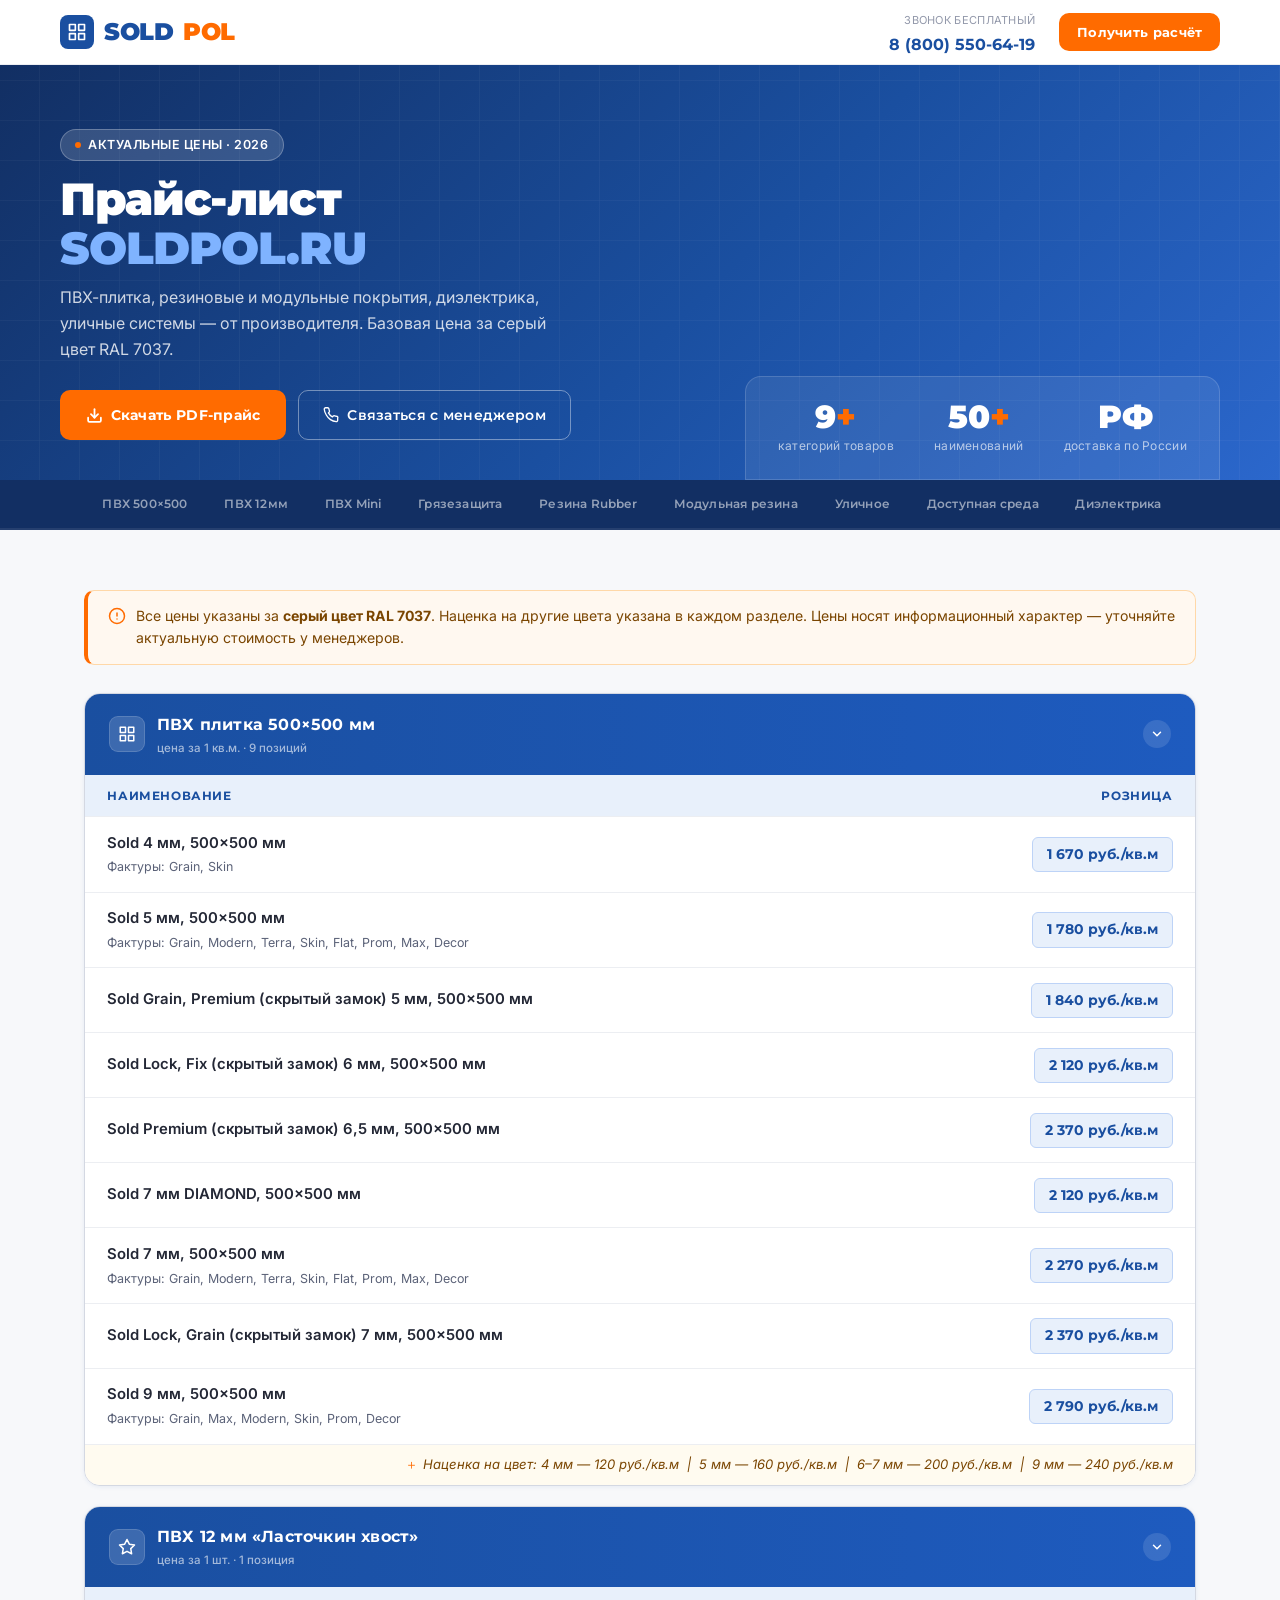
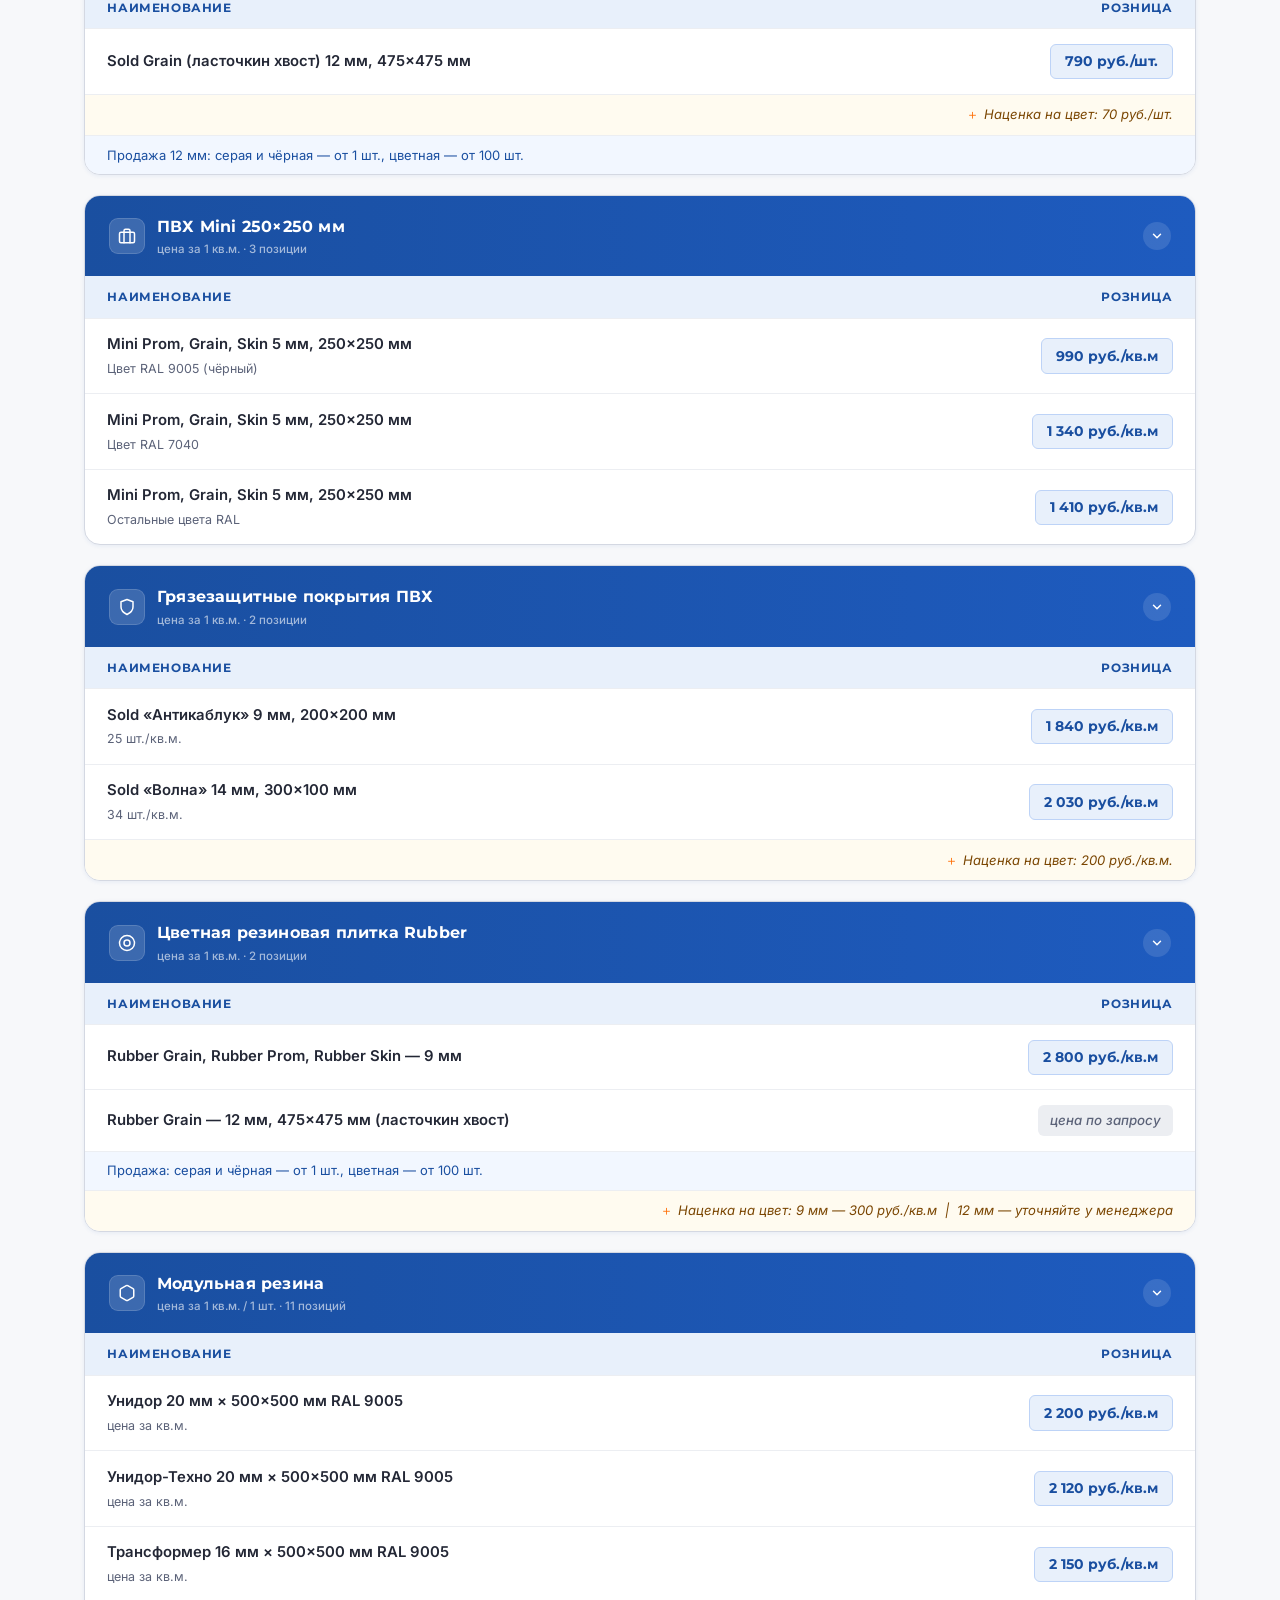
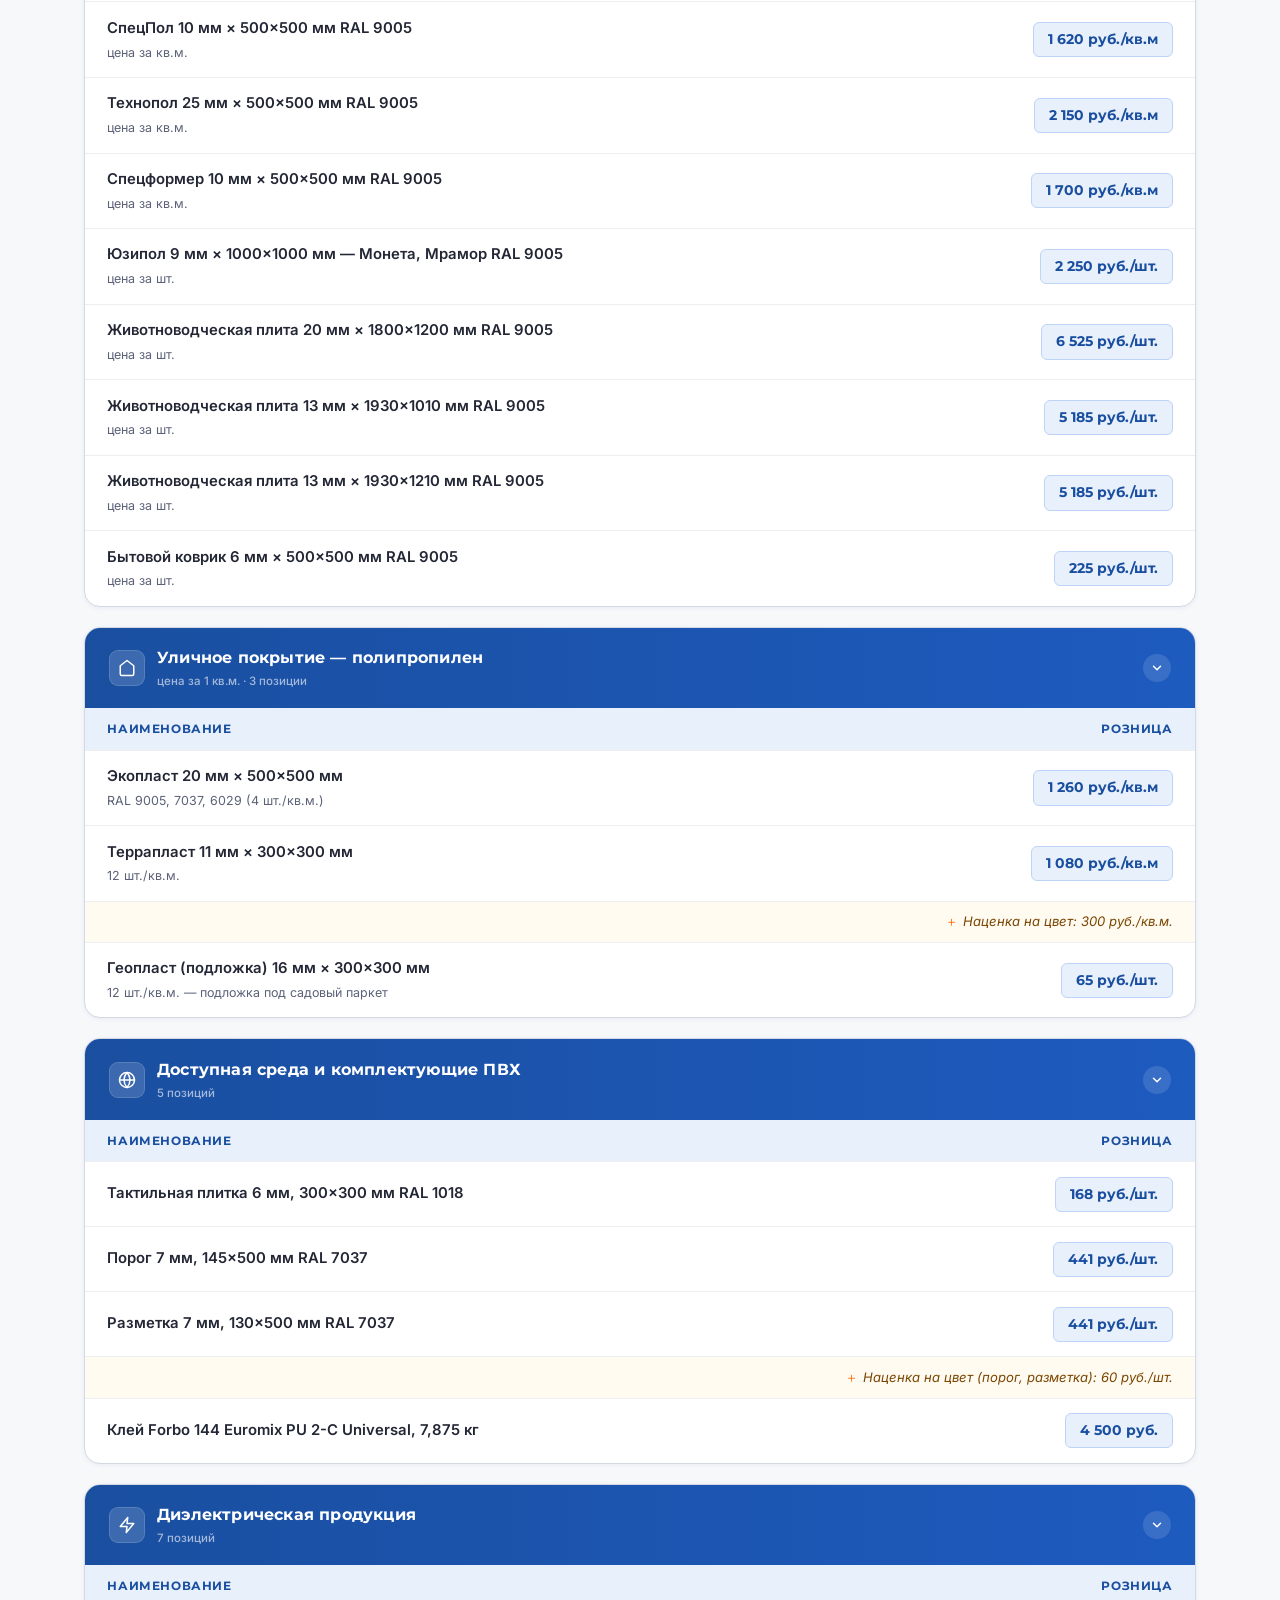
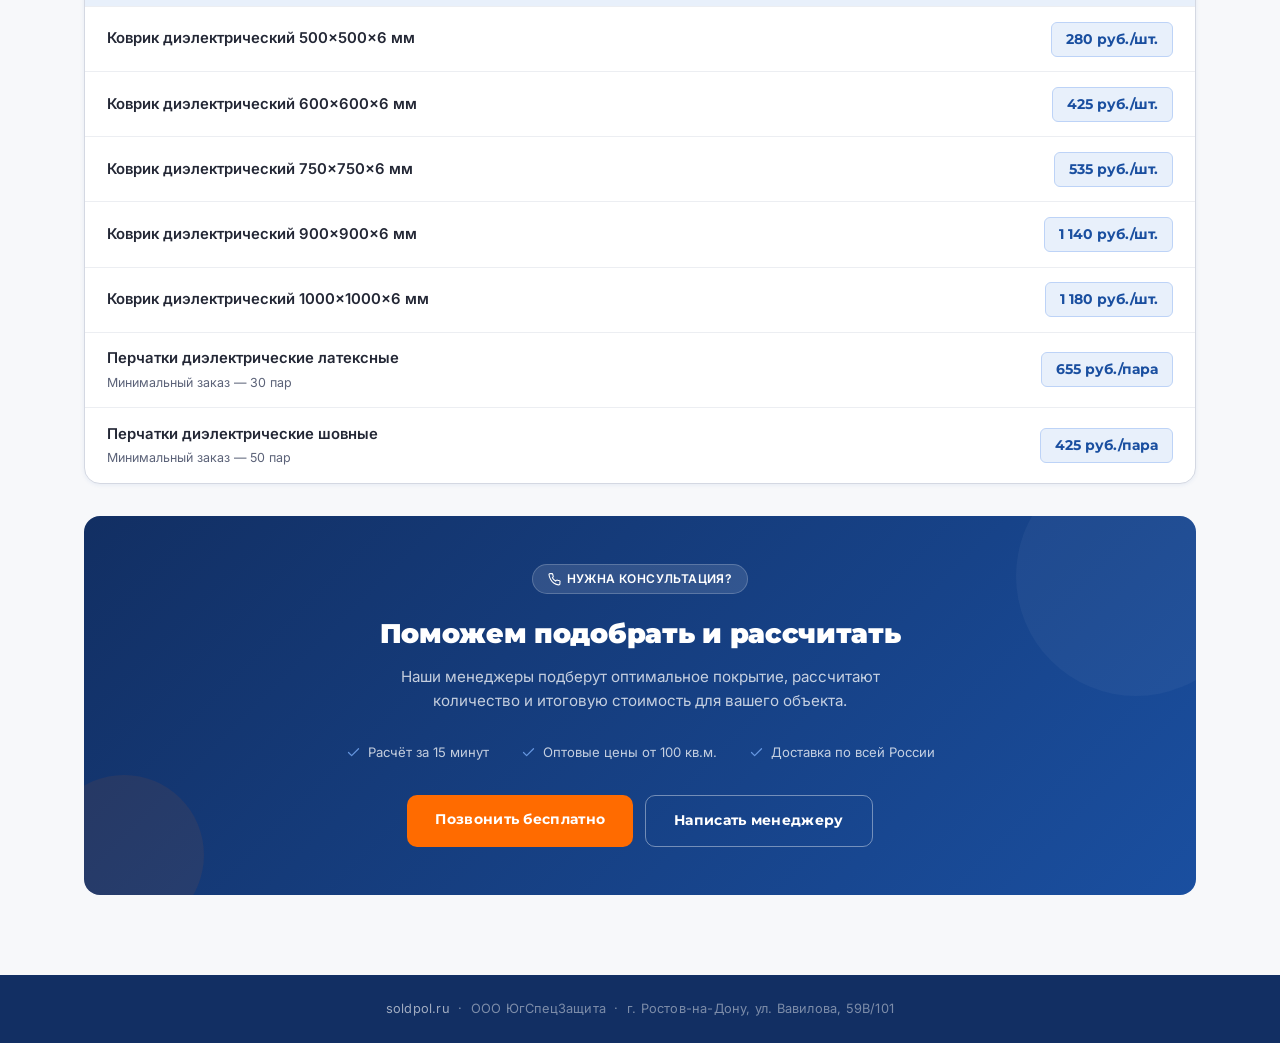
<file: index.html>
<!DOCTYPE html>
<html lang="ru">
<head>
<meta charset="UTF-8">
<meta name="viewport" content="width=device-width, initial-scale=1.0">
<title>Прайс-лист — SOLDPOL.RU</title>
<link href="https://fonts.googleapis.com/css2?family=Montserrat:wght@400;500;600;700;800;900&family=Inter:wght@400;500;600&display=swap" rel="stylesheet">
<link rel="stylesheet" href="price_soldpol.css">
</head>
<body>

<!-- HEADER -->
<header>
  <div class="header-inner">
    <a href="https://soldpol.ru/" class="logo">
      <div class="logo-icon">
        <svg viewBox="0 0 24 24" fill="none" stroke="white" stroke-width="2" stroke-linecap="round" stroke-linejoin="round"><rect x="3" y="3" width="7" height="7"/><rect x="14" y="3" width="7" height="7"/><rect x="3" y="14" width="7" height="7"/><rect x="14" y="14" width="7" height="7"/></svg>
      </div>
      SOLD<span>POL</span>
    </a>
    <div class="header-right">
      <div class="header-contact">
        <span class="header-contact-label">Звонок бесплатный</span>
        <a href="tel:88005506419" class="header-phone">8 (800) 550-64-19</a>
      </div>
      <a href="https://soldpol.ru/kontakty/" class="header-cta">Получить расчёт</a>
    </div>
  </div>
</header>

<!-- HERO -->
<div class="page-hero">
  <div class="hero-pattern"></div>
  <div class="hero-inner">
    <div>
      <div class="hero-eyebrow">Актуальные цены · 2026</div>
      <h1>Прайс-лист<br><em>SOLDPOL.RU</em></h1>
      <p class="hero-sub">ПВХ-плитка, резиновые и модульные покрытия, диэлектрика, уличные системы — от производителя. Базовая цена за серый цвет RAL 7037.</p>
      <div class="hero-actions">
        <a href="https://soldpol.ru/wa-data/public/site/Dokumenty/price_soldpol.ru.pdf" class="btn-download" target="_blank">
          <svg viewBox="0 0 24 24" fill="none" stroke="currentColor" stroke-width="2.5" stroke-linecap="round" stroke-linejoin="round"><path d="M21 15v4a2 2 0 0 1-2 2H5a2 2 0 0 1-2-2v-4"/><polyline points="7 10 12 15 17 10"/><line x1="12" y1="15" x2="12" y2="3"/></svg>
          Скачать PDF-прайс
        </a>
        <a href="https://soldpol.ru/kontakty/" class="btn-ghost" target="_blank">
          <svg viewBox="0 0 24 24" fill="none" stroke="currentColor" stroke-width="2" stroke-linecap="round" stroke-linejoin="round" style="width:16px;height:16px"><path d="M22 16.92v3a2 2 0 0 1-2.18 2 19.79 19.79 0 0 1-8.63-3.07A19.5 19.5 0 0 1 4.95 12a19.79 19.79 0 0 1-3.07-8.67A2 2 0 0 1 3.9 1.18h3a2 2 0 0 1 2 1.72 12.84 12.84 0 0 0 .7 2.81 2 2 0 0 1-.45 2.11L8.09 8.91a16 16 0 0 0 6 6l1.27-1.27a2 2 0 0 1 2.11-.45 12.84 12.84 0 0 0 2.81.7A2 2 0 0 1 22 16.92z"/></svg>
          Связаться с менеджером
        </a>
      </div>
    </div>
    <div class="hero-stats">
      <div class="stat-item">
        <div class="stat-num">9<span>+</span></div>
        <div class="stat-label">категорий товаров</div>
      </div>
      <div class="stat-item">
        <div class="stat-num">50<span>+</span></div>
        <div class="stat-label">наименований</div>
      </div>
      <div class="stat-item">
        <div class="stat-num">РФ</div>
        <div class="stat-label">доставка по России</div>
      </div>
    </div>
  </div>
</div>

<!-- NAV TABS -->
<div class="nav-tabs-wrapper">
  <nav class="nav-tabs" aria-label="Разделы прайса">
    <a class="nav-tab active" href="#pvkh-500">ПВХ 500×500</a>
    <a class="nav-tab" href="#pvkh-12">ПВХ 12мм</a>
    <a class="nav-tab" href="#pvkh-mini">ПВХ Mini</a>
    <a class="nav-tab" href="#gryaze">Грязезащита</a>
    <a class="nav-tab" href="#rubber">Резина Rubber</a>
    <a class="nav-tab" href="#modul">Модульная резина</a>
    <a class="nav-tab" href="#ulichnoe">Уличное</a>
    <a class="nav-tab" href="#dostupnaya">Доступная среда</a>
    <a class="nav-tab" href="#dielek">Диэлектрика</a>
  </nav>
</div>

<main>
<div class="container">

  <div class="note-bar">
    <svg width="18" height="18" viewBox="0 0 24 24" fill="none" stroke="currentColor" stroke-width="2" stroke-linecap="round" stroke-linejoin="round"><circle cx="12" cy="12" r="10"/><line x1="12" y1="8" x2="12" y2="12"/><line x1="12" y1="16" x2="12.01" y2="16"/></svg>
    <span>Все цены указаны за <strong>серый цвет RAL 7037</strong>. Наценка на другие цвета указана в каждом разделе. Цены носят информационный характер — уточняйте актуальную стоимость у менеджеров.</span>
  </div>

  <div class="section" id="pvkh-500" style="margin-top:1.75rem">
    <div class="section-header" onclick="toggleSection(this)">
      <div class="section-header-icon">
        <svg viewBox="0 0 24 24" fill="none" stroke="currentColor" stroke-width="2" stroke-linecap="round" stroke-linejoin="round"><rect x="3" y="3" width="7" height="7"/><rect x="14" y="3" width="7" height="7"/><rect x="3" y="14" width="7" height="7"/><rect x="14" y="14" width="7" height="7"/></svg>
      </div>
      <div class="section-header-title">
        <h2>ПВХ плитка 500×500 мм</h2>
        <div class="section-count">цена за 1 кв.м. · 9 позиций</div>
      </div>
      <div class="section-toggle">
        <svg viewBox="0 0 24 24" fill="none" stroke="currentColor" stroke-width="2.5" stroke-linecap="round" stroke-linejoin="round"><polyline points="6 9 12 15 18 9"/></svg>
      </div>
    </div>
    <div class="section-body">
    <table>
      <thead><tr>
        <th class="col-name">Наименование</th>
        <th class="col-price">Розница</th>
      </tr></thead>
      <tbody>
        <tr><td>
          <div class="product-name">Sold 4 мм, 500×500 мм</div>
          <div class="product-sub">Фактуры: Grain, Skin</div>
        </td><td class="price-cell"><span class="price-badge">1 670 руб./кв.м</span></td></tr>
        <tr><td>
          <div class="product-name">Sold 5 мм, 500×500 мм</div>
          <div class="product-sub">Фактуры: Grain, Modern, Terra, Skin, Flat, Prom, Max, Decor</div>
        </td><td class="price-cell"><span class="price-badge">1 780 руб./кв.м</span></td></tr>
        <tr><td>
          <div class="product-name">Sold Grain, Premium (скрытый замок) 5 мм, 500×500 мм</div>
        </td><td class="price-cell"><span class="price-badge">1 840 руб./кв.м</span></td></tr>
        <tr><td>
          <div class="product-name">Sold Lock, Fix (скрытый замок) 6 мм, 500×500 мм</div>
        </td><td class="price-cell"><span class="price-badge">2 120 руб./кв.м</span></td></tr>
        <tr><td>
          <div class="product-name">Sold Premium (скрытый замок) 6,5 мм, 500×500 мм</div>
        </td><td class="price-cell"><span class="price-badge">2 370 руб./кв.м</span></td></tr>
        <tr><td>
          <div class="product-name">Sold 7 мм DIAMOND, 500×500 мм</div>
        </td><td class="price-cell"><span class="price-badge">2 120 руб./кв.м</span></td></tr>
        <tr><td>
          <div class="product-name">Sold 7 мм, 500×500 мм</div>
          <div class="product-sub">Фактуры: Grain, Modern, Terra, Skin, Flat, Prom, Max, Decor</div>
        </td><td class="price-cell"><span class="price-badge">2 270 руб./кв.м</span></td></tr>
        <tr><td>
          <div class="product-name">Sold Lock, Grain (скрытый замок) 7 мм, 500×500 мм</div>
        </td><td class="price-cell"><span class="price-badge">2 370 руб./кв.м</span></td></tr>
        <tr><td>
          <div class="product-name">Sold 9 мм, 500×500 мм</div>
          <div class="product-sub">Фактуры: Grain, Max, Modern, Skin, Prom, Decor</div>
        </td><td class="price-cell"><span class="price-badge">2 790 руб./кв.м</span></td></tr>
        <tr class="surcharge-row"><td colspan="2">Наценка на цвет: 4 мм — 120 руб./кв.м &nbsp;|&nbsp; 5 мм — 160 руб./кв.м &nbsp;|&nbsp; 6–7 мм — 200 руб./кв.м &nbsp;|&nbsp; 9 мм — 240 руб./кв.м</td></tr>
      </tbody>
    </table>
    </div>
  </div>

  <div class="section" id="pvkh-12">
    <div class="section-header" onclick="toggleSection(this)">
      <div class="section-header-icon">
        <svg viewBox="0 0 24 24" fill="none" stroke="currentColor" stroke-width="2" stroke-linecap="round" stroke-linejoin="round"><polygon points="12 2 15.09 8.26 22 9.27 17 14.14 18.18 21.02 12 17.77 5.82 21.02 7 14.14 2 9.27 8.91 8.26 12 2"/></svg>
      </div>
      <div class="section-header-title">
        <h2>ПВХ 12 мм «Ласточкин хвост»</h2>
        <div class="section-count">цена за 1 шт. · 1 позиция</div>
      </div>
      <div class="section-toggle"><svg viewBox="0 0 24 24" fill="none" stroke="currentColor" stroke-width="2.5" stroke-linecap="round" stroke-linejoin="round"><polyline points="6 9 12 15 18 9"/></svg></div>
    </div>
    <div class="section-body">
    <table>
      <thead><tr><th class="col-name">Наименование</th><th class="col-price">Розница</th></tr></thead>
      <tbody>
        <tr><td>
          <div class="product-name">Sold Grain (ласточкин хвост) 12 мм, 475×475 мм</div>
        </td><td class="price-cell"><span class="price-badge">790 руб./шт.</span></td></tr>
        <tr class="surcharge-row"><td colspan="2">Наценка на цвет: 70 руб./шт.</td></tr>
        <tr class="note-row"><td colspan="2">Продажа 12 мм: серая и чёрная — от 1 шт., цветная — от 100 шт.</td></tr>
      </tbody>
    </table>
    </div>
  </div>

  <div class="section" id="pvkh-mini">
    <div class="section-header" onclick="toggleSection(this)">
      <div class="section-header-icon">
        <svg viewBox="0 0 24 24" fill="none" stroke="currentColor" stroke-width="2" stroke-linecap="round" stroke-linejoin="round"><rect x="2" y="7" width="20" height="14" rx="2"/><path d="M16 21V5a2 2 0 0 0-2-2h-4a2 2 0 0 0-2 2v16"/></svg>
      </div>
      <div class="section-header-title">
        <h2>ПВХ Mini 250×250 мм</h2>
        <div class="section-count">цена за 1 кв.м. · 3 позиции</div>
      </div>
      <div class="section-toggle"><svg viewBox="0 0 24 24" fill="none" stroke="currentColor" stroke-width="2.5" stroke-linecap="round" stroke-linejoin="round"><polyline points="6 9 12 15 18 9"/></svg></div>
    </div>
    <div class="section-body">
    <table>
      <thead><tr><th class="col-name">Наименование</th><th class="col-price">Розница</th></tr></thead>
      <tbody>
        <tr><td>
          <div class="product-name">Mini Prom, Grain, Skin 5 мм, 250×250 мм</div>
          <div class="product-sub">Цвет RAL 9005 (чёрный)</div>
        </td><td class="price-cell"><span class="price-badge">990 руб./кв.м</span></td></tr>
        <tr><td>
          <div class="product-name">Mini Prom, Grain, Skin 5 мм, 250×250 мм</div>
          <div class="product-sub">Цвет RAL 7040</div>
        </td><td class="price-cell"><span class="price-badge">1 340 руб./кв.м</span></td></tr>
        <tr><td>
          <div class="product-name">Mini Prom, Grain, Skin 5 мм, 250×250 мм</div>
          <div class="product-sub">Остальные цвета RAL</div>
        </td><td class="price-cell"><span class="price-badge">1 410 руб./кв.м</span></td></tr>
      </tbody>
    </table>
    </div>
  </div>

  <div class="section" id="gryaze">
    <div class="section-header" onclick="toggleSection(this)">
      <div class="section-header-icon">
        <svg viewBox="0 0 24 24" fill="none" stroke="currentColor" stroke-width="2" stroke-linecap="round" stroke-linejoin="round"><path d="M12 22s8-4 8-10V5l-8-3-8 3v7c0 6 8 10 8 10z"/></svg>
      </div>
      <div class="section-header-title">
        <h2>Грязезащитные покрытия ПВХ</h2>
        <div class="section-count">цена за 1 кв.м. · 2 позиции</div>
      </div>
      <div class="section-toggle"><svg viewBox="0 0 24 24" fill="none" stroke="currentColor" stroke-width="2.5" stroke-linecap="round" stroke-linejoin="round"><polyline points="6 9 12 15 18 9"/></svg></div>
    </div>
    <div class="section-body">
    <table>
      <thead><tr><th class="col-name">Наименование</th><th class="col-price">Розница</th></tr></thead>
      <tbody>
        <tr><td>
          <div class="product-name">Sold «Антикаблук» 9 мм, 200×200 мм</div>
          <div class="product-sub">25 шт./кв.м.</div>
        </td><td class="price-cell"><span class="price-badge">1 840 руб./кв.м</span></td></tr>
        <tr><td>
          <div class="product-name">Sold «Волна» 14 мм, 300×100 мм</div>
          <div class="product-sub">34 шт./кв.м.</div>
        </td><td class="price-cell"><span class="price-badge">2 030 руб./кв.м</span></td></tr>
        <tr class="surcharge-row"><td colspan="2">Наценка на цвет: 200 руб./кв.м.</td></tr>
      </tbody>
    </table>
    </div>
  </div>

  <div class="section" id="rubber">
    <div class="section-header" onclick="toggleSection(this)">
      <div class="section-header-icon">
        <svg viewBox="0 0 24 24" fill="none" stroke="currentColor" stroke-width="2" stroke-linecap="round" stroke-linejoin="round"><circle cx="12" cy="12" r="10"/><circle cx="12" cy="12" r="4"/></svg>
      </div>
      <div class="section-header-title">
        <h2>Цветная резиновая плитка Rubber</h2>
        <div class="section-count">цена за 1 кв.м. · 2 позиции</div>
      </div>
      <div class="section-toggle"><svg viewBox="0 0 24 24" fill="none" stroke="currentColor" stroke-width="2.5" stroke-linecap="round" stroke-linejoin="round"><polyline points="6 9 12 15 18 9"/></svg></div>
    </div>
    <div class="section-body">
    <table>
      <thead><tr><th class="col-name">Наименование</th><th class="col-price">Розница</th></tr></thead>
      <tbody>
        <tr><td>
          <div class="product-name">Rubber Grain, Rubber Prom, Rubber Skin — 9 мм</div>
        </td><td class="price-cell"><span class="price-badge">2 800 руб./кв.м</span></td></tr>
        <tr><td>
          <div class="product-name">Rubber Grain — 12 мм, 475×475 мм (ласточкин хвост)</div>
        </td><td class="price-cell"><span class="price-request">цена по запросу</span></td></tr>
        <tr class="note-row"><td colspan="2">Продажа: серая и чёрная — от 1 шт., цветная — от 100 шт.</td></tr>
        <tr class="surcharge-row"><td colspan="2">Наценка на цвет: 9 мм — 300 руб./кв.м &nbsp;|&nbsp; 12 мм — уточняйте у менеджера</td></tr>
      </tbody>
    </table>
    </div>
  </div>

  <div class="section" id="modul">
    <div class="section-header" onclick="toggleSection(this)">
      <div class="section-header-icon">
        <svg viewBox="0 0 24 24" fill="none" stroke="currentColor" stroke-width="2" stroke-linecap="round" stroke-linejoin="round"><path d="M21 16V8a2 2 0 0 0-1-1.73l-7-4a2 2 0 0 0-2 0l-7 4A2 2 0 0 0 3 8v8a2 2 0 0 0 1 1.73l7 4a2 2 0 0 0 2 0l7-4A2 2 0 0 0 21 16z"/></svg>
      </div>
      <div class="section-header-title">
        <h2>Модульная резина</h2>
        <div class="section-count">цена за 1 кв.м. / 1 шт. · 11 позиций</div>
      </div>
      <div class="section-toggle"><svg viewBox="0 0 24 24" fill="none" stroke="currentColor" stroke-width="2.5" stroke-linecap="round" stroke-linejoin="round"><polyline points="6 9 12 15 18 9"/></svg></div>
    </div>
    <div class="section-body">
    <table>
      <thead><tr><th class="col-name">Наименование</th><th class="col-price">Розница</th></tr></thead>
      <tbody>
        <tr><td>
          <div class="product-name">Унидор 20 мм × 500×500 мм RAL 9005</div>
          <div class="product-sub">цена за кв.м.</div>
        </td><td class="price-cell"><span class="price-badge">2 200 руб./кв.м</span></td></tr>
        <tr><td>
          <div class="product-name">Унидор-Техно 20 мм × 500×500 мм RAL 9005</div>
          <div class="product-sub">цена за кв.м.</div>
        </td><td class="price-cell"><span class="price-badge">2 120 руб./кв.м</span></td></tr>
        <tr><td>
          <div class="product-name">Трансформер 16 мм × 500×500 мм RAL 9005</div>
          <div class="product-sub">цена за кв.м.</div>
        </td><td class="price-cell"><span class="price-badge">2 150 руб./кв.м</span></td></tr>
        <tr><td>
          <div class="product-name">СпецПол 10 мм × 500×500 мм RAL 9005</div>
          <div class="product-sub">цена за кв.м.</div>
        </td><td class="price-cell"><span class="price-badge">1 620 руб./кв.м</span></td></tr>
        <tr><td>
          <div class="product-name">Технопол 25 мм × 500×500 мм RAL 9005</div>
          <div class="product-sub">цена за кв.м.</div>
        </td><td class="price-cell"><span class="price-badge">2 150 руб./кв.м</span></td></tr>
        <tr><td>
          <div class="product-name">Спецформер 10 мм × 500×500 мм RAL 9005</div>
          <div class="product-sub">цена за кв.м.</div>
        </td><td class="price-cell"><span class="price-badge">1 700 руб./кв.м</span></td></tr>
        <tr><td>
          <div class="product-name">Юзипол 9 мм × 1000×1000 мм — Монета, Мрамор RAL 9005</div>
          <div class="product-sub">цена за шт.</div>
        </td><td class="price-cell"><span class="price-badge">2 250 руб./шт.</span></td></tr>
        <tr><td>
          <div class="product-name">Животноводческая плита 20 мм × 1800×1200 мм RAL 9005</div>
          <div class="product-sub">цена за шт.</div>
        </td><td class="price-cell"><span class="price-badge">6 525 руб./шт.</span></td></tr>
        <tr><td>
          <div class="product-name">Животноводческая плита 13 мм × 1930×1010 мм RAL 9005</div>
          <div class="product-sub">цена за шт.</div>
        </td><td class="price-cell"><span class="price-badge">5 185 руб./шт.</span></td></tr>
        <tr><td>
          <div class="product-name">Животноводческая плита 13 мм × 1930×1210 мм RAL 9005</div>
          <div class="product-sub">цена за шт.</div>
        </td><td class="price-cell"><span class="price-badge">5 185 руб./шт.</span></td></tr>
        <tr><td>
          <div class="product-name">Бытовой коврик 6 мм × 500×500 мм RAL 9005</div>
          <div class="product-sub">цена за шт.</div>
        </td><td class="price-cell"><span class="price-badge">225 руб./шт.</span></td></tr>
      </tbody>
    </table>
    </div>
  </div>

  <div class="section" id="ulichnoe">
    <div class="section-header" onclick="toggleSection(this)">
      <div class="section-header-icon">
        <svg viewBox="0 0 24 24" fill="none" stroke="currentColor" stroke-width="2" stroke-linecap="round" stroke-linejoin="round"><path d="M3 9l9-7 9 7v11a2 2 0 0 1-2 2H5a2 2 0 0 1-2-2z"/></svg>
      </div>
      <div class="section-header-title">
        <h2>Уличное покрытие — полипропилен</h2>
        <div class="section-count">цена за 1 кв.м. · 3 позиции</div>
      </div>
      <div class="section-toggle"><svg viewBox="0 0 24 24" fill="none" stroke="currentColor" stroke-width="2.5" stroke-linecap="round" stroke-linejoin="round"><polyline points="6 9 12 15 18 9"/></svg></div>
    </div>
    <div class="section-body">
    <table>
      <thead><tr><th class="col-name">Наименование</th><th class="col-price">Розница</th></tr></thead>
      <tbody>
        <tr><td>
          <div class="product-name">Экопласт 20 мм × 500×500 мм</div>
          <div class="product-sub">RAL 9005, 7037, 6029 (4 шт./кв.м.)</div>
        </td><td class="price-cell"><span class="price-badge">1 260 руб./кв.м</span></td></tr>
        <tr><td>
          <div class="product-name">Террапласт 11 мм × 300×300 мм</div>
          <div class="product-sub">12 шт./кв.м.</div>
        </td><td class="price-cell"><span class="price-badge">1 080 руб./кв.м</span></td></tr>
        <tr class="surcharge-row"><td colspan="2">Наценка на цвет: 300 руб./кв.м.</td></tr>
        <tr><td>
          <div class="product-name">Геопласт (подложка) 16 мм × 300×300 мм</div>
          <div class="product-sub">12 шт./кв.м. — подложка под садовый паркет</div>
        </td><td class="price-cell"><span class="price-badge">65 руб./шт.</span></td></tr>
      </tbody>
    </table>
    </div>
  </div>

  <div class="section" id="dostupnaya">
    <div class="section-header" onclick="toggleSection(this)">
      <div class="section-header-icon">
        <svg viewBox="0 0 24 24" fill="none" stroke="currentColor" stroke-width="2" stroke-linecap="round" stroke-linejoin="round"><circle cx="12" cy="12" r="10"/><line x1="2" y1="12" x2="22" y2="12"/><path d="M12 2a15.3 15.3 0 0 1 4 10 15.3 15.3 0 0 1-4 10 15.3 15.3 0 0 1-4-10 15.3 15.3 0 0 1 4-10z"/></svg>
      </div>
      <div class="section-header-title">
        <h2>Доступная среда и комплектующие ПВХ</h2>
        <div class="section-count">5 позиций</div>
      </div>
      <div class="section-toggle"><svg viewBox="0 0 24 24" fill="none" stroke="currentColor" stroke-width="2.5" stroke-linecap="round" stroke-linejoin="round"><polyline points="6 9 12 15 18 9"/></svg></div>
    </div>
    <div class="section-body">
    <table>
      <thead><tr><th class="col-name">Наименование</th><th class="col-price">Розница</th></tr></thead>
      <tbody>
        <tr><td><div class="product-name">Тактильная плитка 6 мм, 300×300 мм RAL 1018</div></td>
          <td class="price-cell"><span class="price-badge">168 руб./шт.</span></td></tr>
        <tr><td><div class="product-name">Порог 7 мм, 145×500 мм RAL 7037</div></td>
          <td class="price-cell"><span class="price-badge">441 руб./шт.</span></td></tr>
        <tr><td><div class="product-name">Разметка 7 мм, 130×500 мм RAL 7037</div></td>
          <td class="price-cell"><span class="price-badge">441 руб./шт.</span></td></tr>
        <tr class="surcharge-row"><td colspan="2">Наценка на цвет (порог, разметка): 60 руб./шт.</td></tr>
        <tr><td><div class="product-name">Клей Forbo 144 Euromix PU 2-C Universal, 7,875 кг</div></td>
          <td class="price-cell"><span class="price-badge">4 500 руб.</span></td></tr>
      </tbody>
    </table>
    </div>
  </div>

  <div class="section" id="dielek">
    <div class="section-header" onclick="toggleSection(this)">
      <div class="section-header-icon">
        <svg viewBox="0 0 24 24" fill="none" stroke="currentColor" stroke-width="2" stroke-linecap="round" stroke-linejoin="round"><polygon points="13 2 3 14 12 14 11 22 21 10 12 10 13 2"/></svg>
      </div>
      <div class="section-header-title">
        <h2>Диэлектрическая продукция</h2>
        <div class="section-count">7 позиций</div>
      </div>
      <div class="section-toggle"><svg viewBox="0 0 24 24" fill="none" stroke="currentColor" stroke-width="2.5" stroke-linecap="round" stroke-linejoin="round"><polyline points="6 9 12 15 18 9"/></svg></div>
    </div>
    <div class="section-body">
    <table>
      <thead><tr><th class="col-name">Наименование</th><th class="col-price">Розница</th></tr></thead>
      <tbody>
        <tr><td><div class="product-name">Коврик диэлектрический 500×500×6 мм</div></td>
          <td class="price-cell"><span class="price-badge">280 руб./шт.</span></td></tr>
        <tr><td><div class="product-name">Коврик диэлектрический 600×600×6 мм</div></td>
          <td class="price-cell"><span class="price-badge">425 руб./шт.</span></td></tr>
        <tr><td><div class="product-name">Коврик диэлектрический 750×750×6 мм</div></td>
          <td class="price-cell"><span class="price-badge">535 руб./шт.</span></td></tr>
        <tr><td><div class="product-name">Коврик диэлектрический 900×900×6 мм</div></td>
          <td class="price-cell"><span class="price-badge">1 140 руб./шт.</span></td></tr>
        <tr><td><div class="product-name">Коврик диэлектрический 1000×1000×6 мм</div></td>
          <td class="price-cell"><span class="price-badge">1 180 руб./шт.</span></td></tr>
        <tr><td>
          <div class="product-name">Перчатки диэлектрические латексные</div>
          <div class="product-sub">Минимальный заказ — 30 пар</div>
        </td><td class="price-cell"><span class="price-badge">655 руб./пара</span></td></tr>
        <tr><td>
          <div class="product-name">Перчатки диэлектрические шовные</div>
          <div class="product-sub">Минимальный заказ — 50 пар</div>
        </td><td class="price-cell"><span class="price-badge">425 руб./пара</span></td></tr>
      </tbody>
    </table>
    </div>
  </div>

  <div class="contact-section">
    <div class="contact-badge">
      <svg viewBox="0 0 24 24" fill="none" stroke="currentColor" stroke-width="2" stroke-linecap="round" stroke-linejoin="round" style="width:13px;height:13px"><path d="M22 16.92v3a2 2 0 0 1-2.18 2 19.79 19.79 0 0 1-8.63-3.07A19.5 19.5 0 0 1 4.95 12a19.79 19.79 0 0 1-3.07-8.67A2 2 0 0 1 3.9 1.18h3a2 2 0 0 1 2 1.72 12.84 12.84 0 0 0 .7 2.81 2 2 0 0 1-.45 2.11L8.09 8.91a16 16 0 0 0 6 6l1.27-1.27a2 2 0 0 1 2.11-.45 12.84 12.84 0 0 0 2.81.7A2 2 0 0 1 22 16.92z"/></svg>
      Нужна консультация?
    </div>
    <h3>Поможем подобрать и рассчитать</h3>
    <p>Наши менеджеры подберут оптимальное покрытие, рассчитают количество и итоговую стоимость для вашего объекта.</p>
    <div class="contact-features">
      <div class="contact-feature">
        <svg viewBox="0 0 24 24" fill="none" stroke="currentColor" stroke-width="2" stroke-linecap="round" stroke-linejoin="round"><polyline points="20 6 9 17 4 12"/></svg>
        Расчёт за 15 минут
      </div>
      <div class="contact-feature">
        <svg viewBox="0 0 24 24" fill="none" stroke="currentColor" stroke-width="2" stroke-linecap="round" stroke-linejoin="round"><polyline points="20 6 9 17 4 12"/></svg>
        Оптовые цены от 100 кв.м.
      </div>
      <div class="contact-feature">
        <svg viewBox="0 0 24 24" fill="none" stroke="currentColor" stroke-width="2" stroke-linecap="round" stroke-linejoin="round"><polyline points="20 6 9 17 4 12"/></svg>
        Доставка по всей России
      </div>
    </div>
    <div class="contact-btns">
      <a href="tel:88005506419" class="btn-primary">
        Позвонить бесплатно
      </a>
      <a href="https://soldpol.ru/kontakty/" class="btn-outline-white" target="_blank">Написать менеджеру</a>
    </div>
  </div>

</div>
</main>

<footer>
  <a href="https://soldpol.ru/">soldpol.ru</a> &nbsp;·&nbsp; ООО ЮгСпецЗащита &nbsp;·&nbsp; г. Ростов-на-Дону, ул. Вавилова, 59В/101
</footer>

<script src="price_soldpol.js"></script>
</body>
</html>
</file>
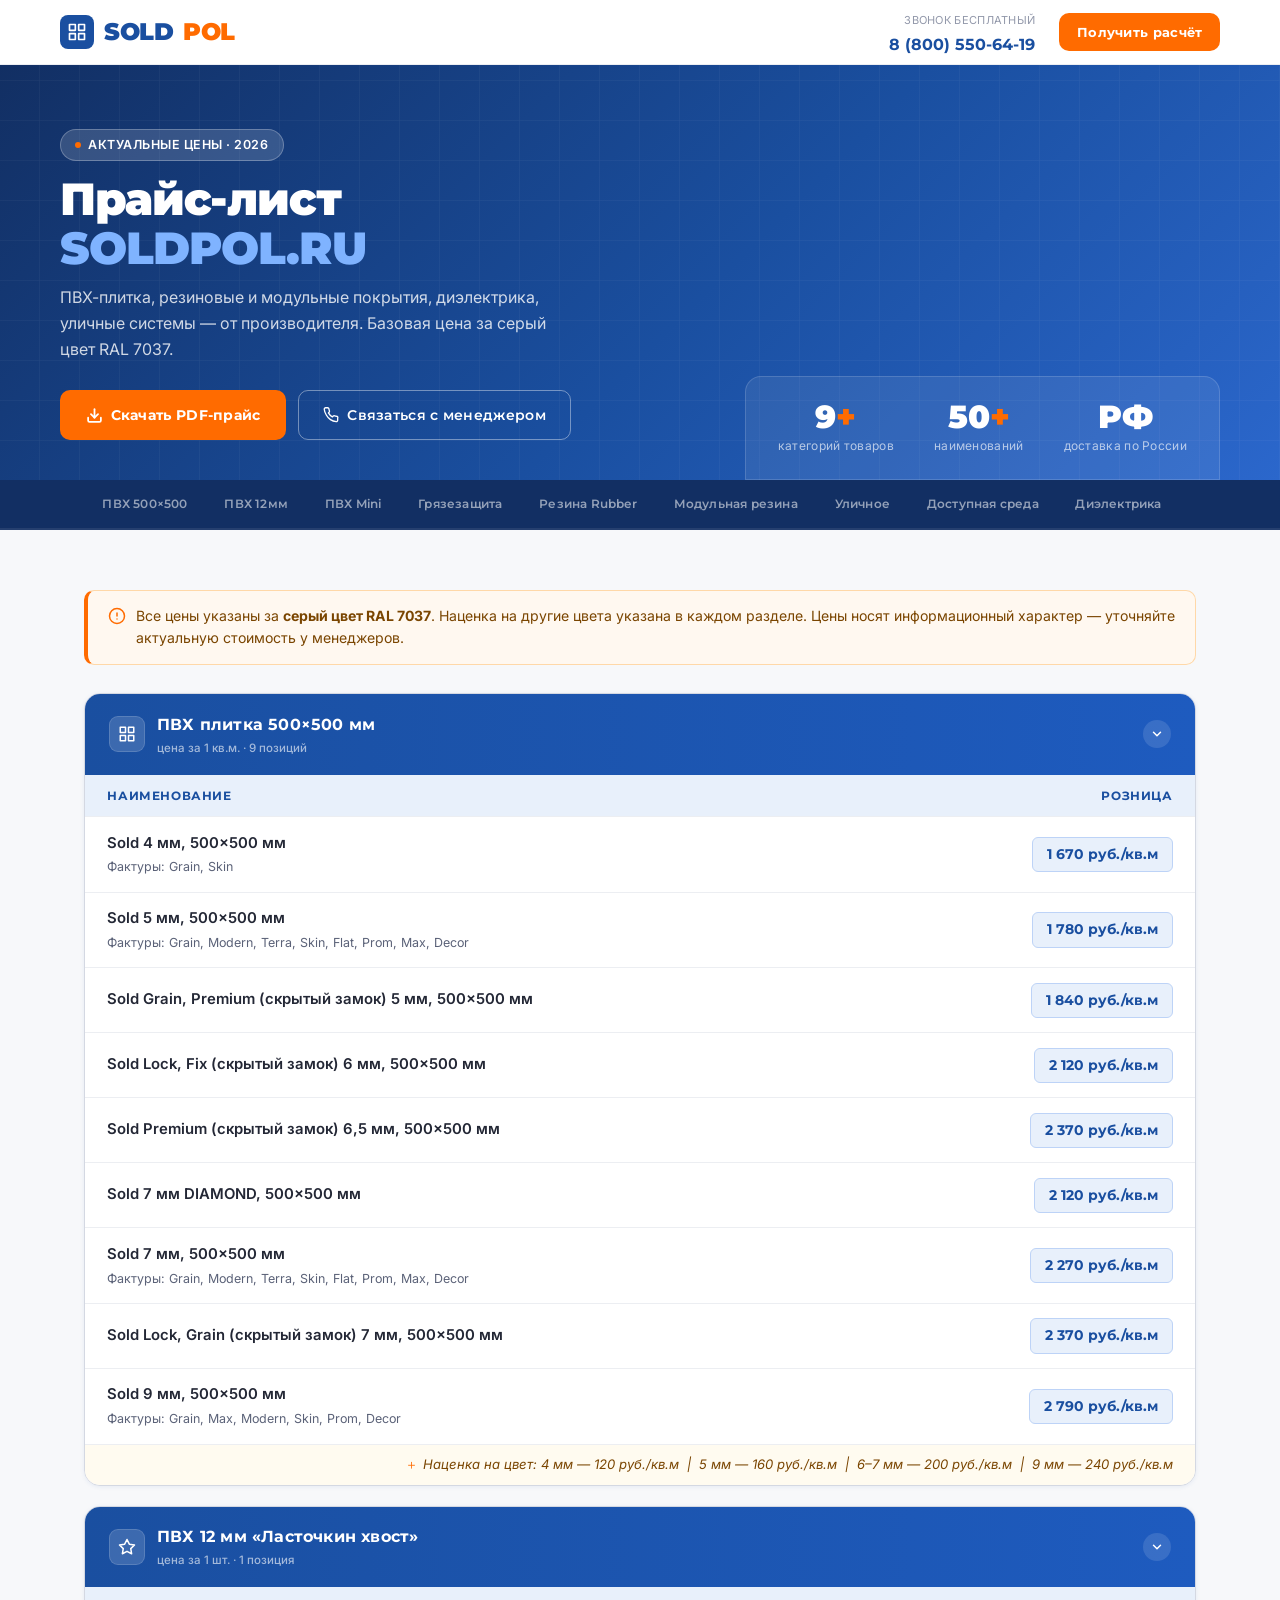
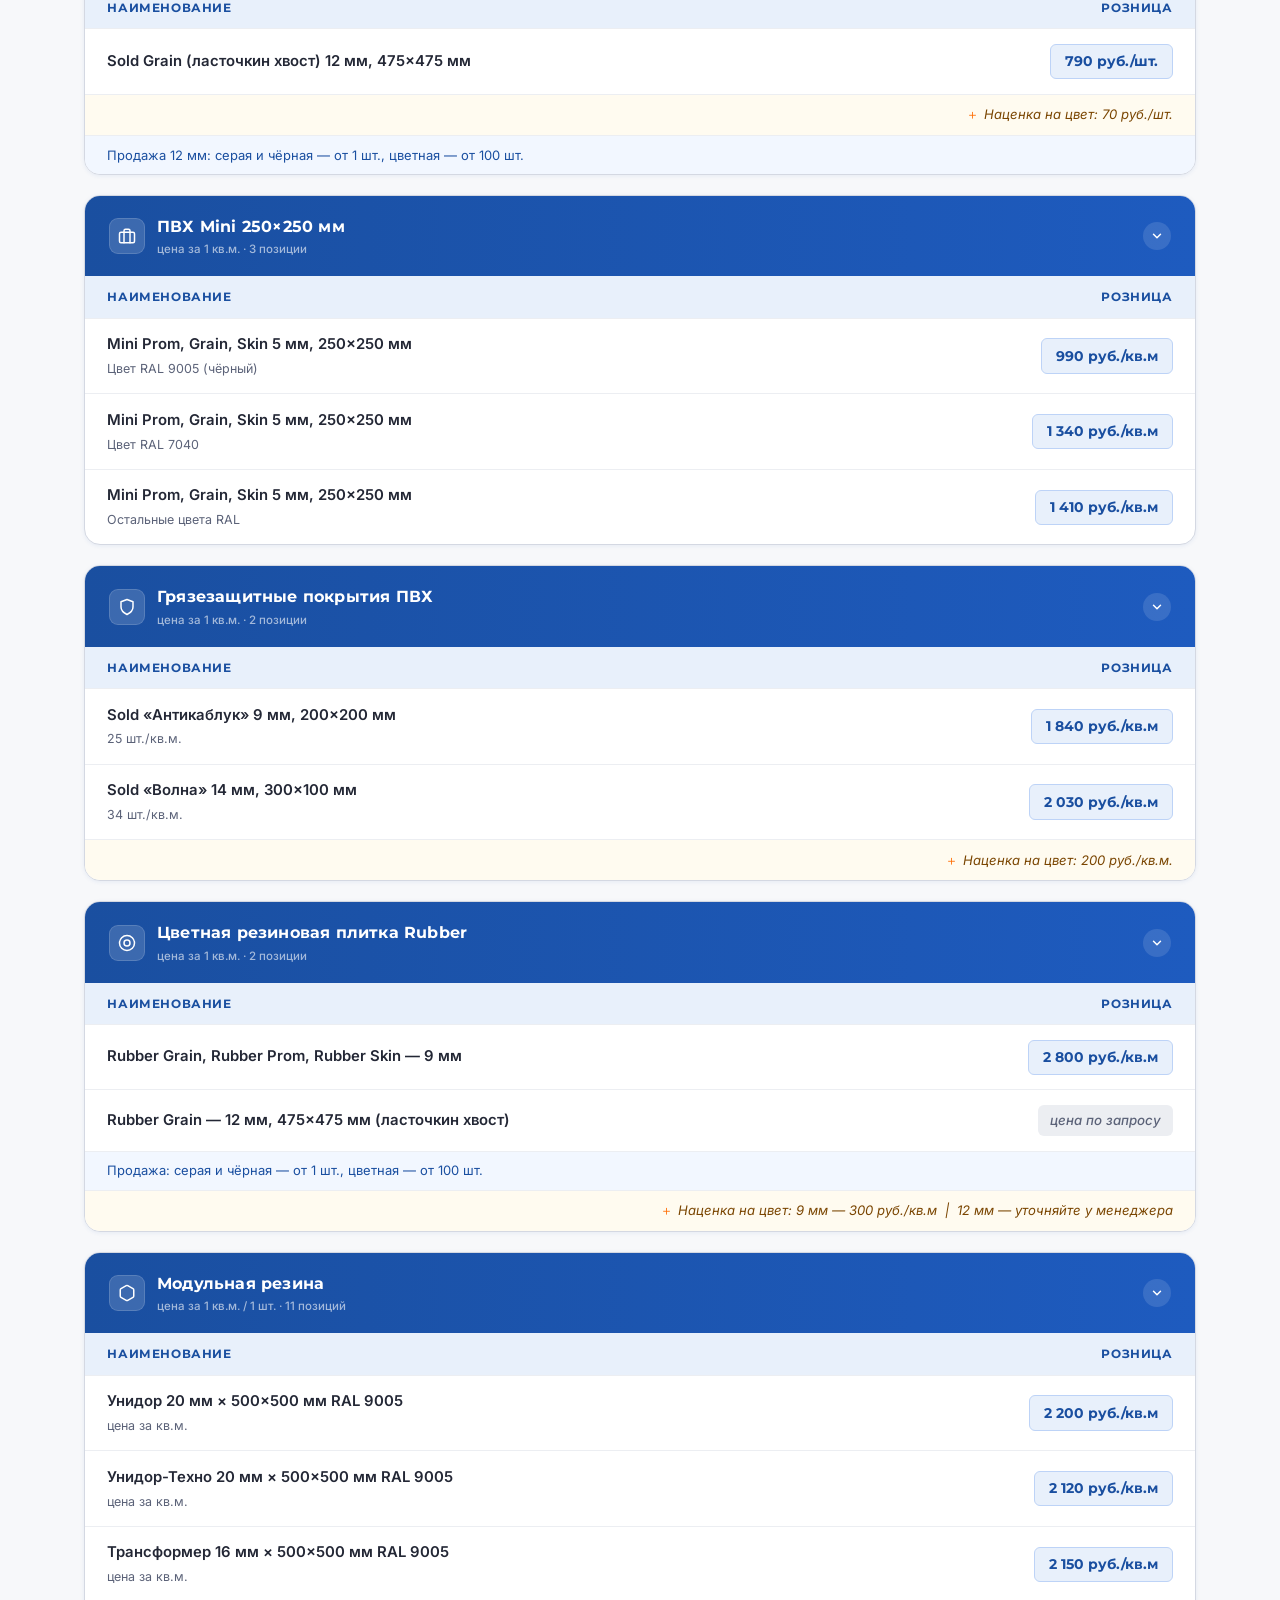
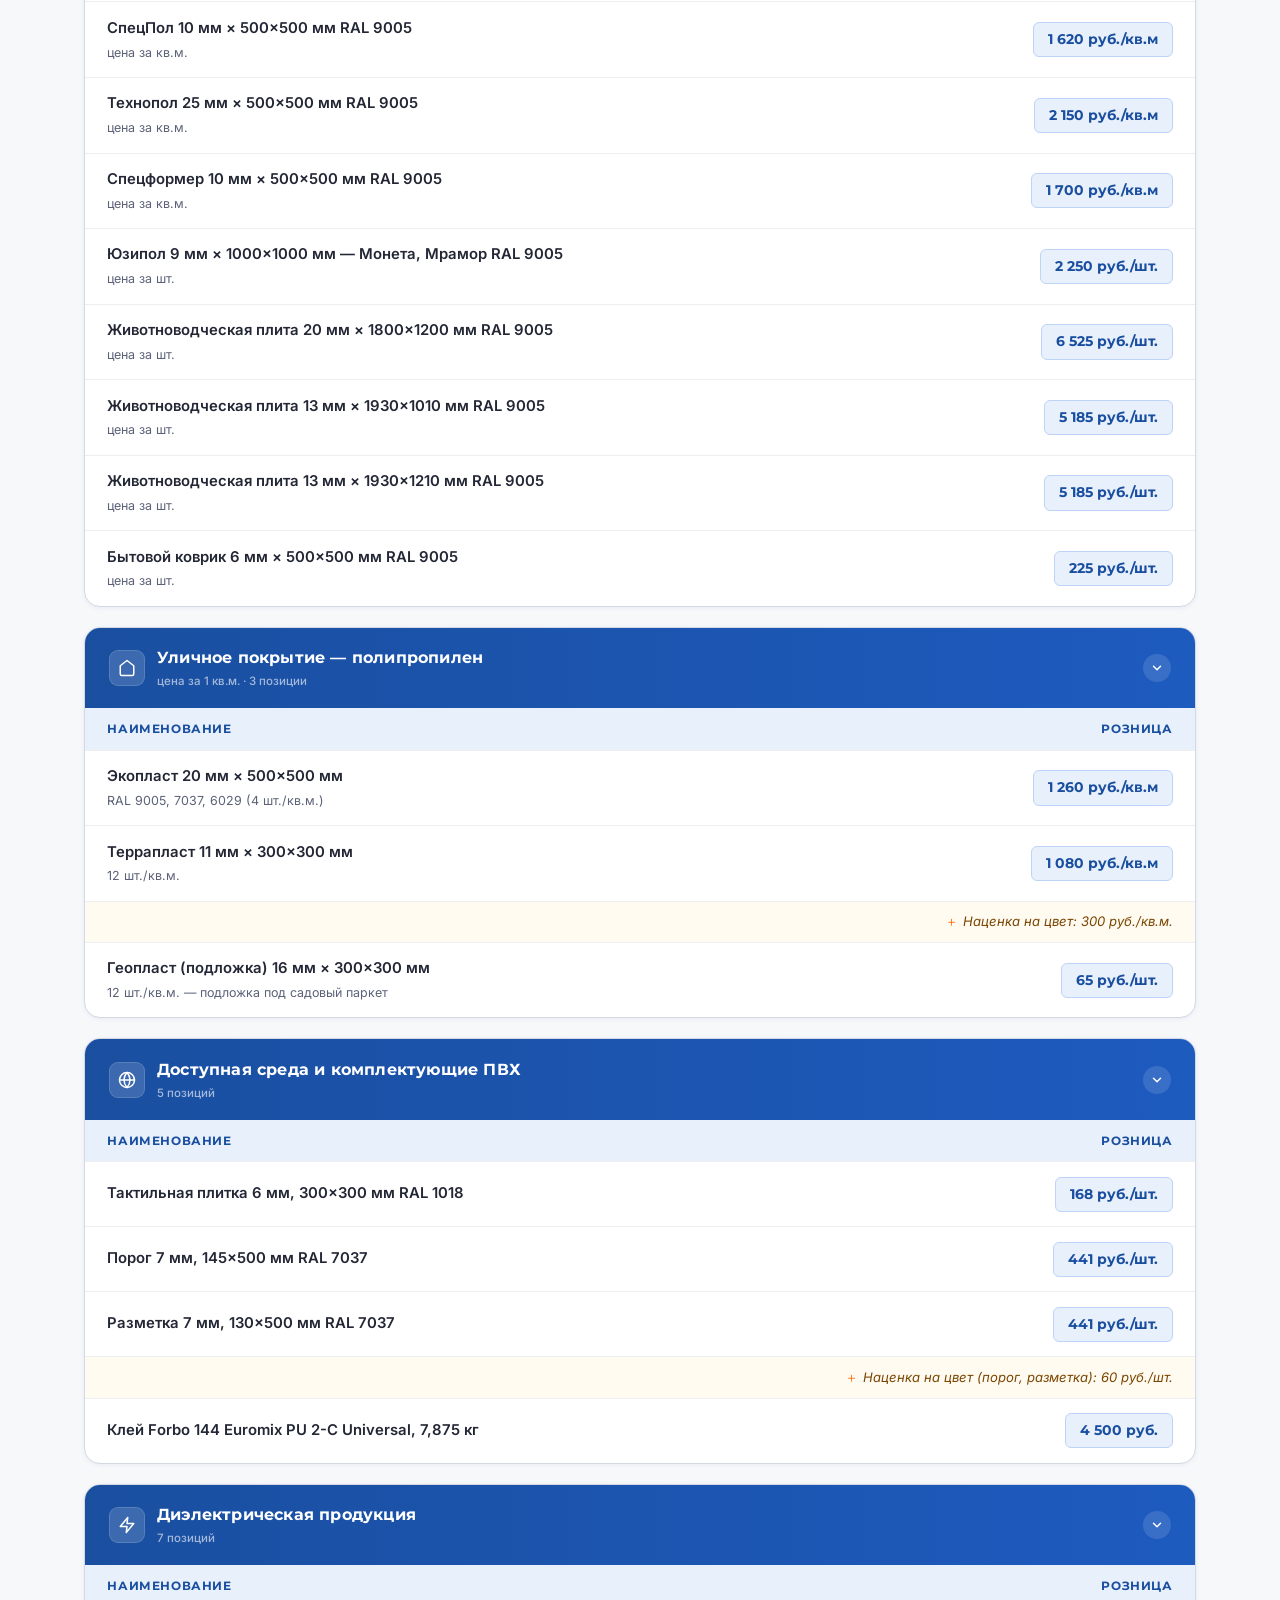
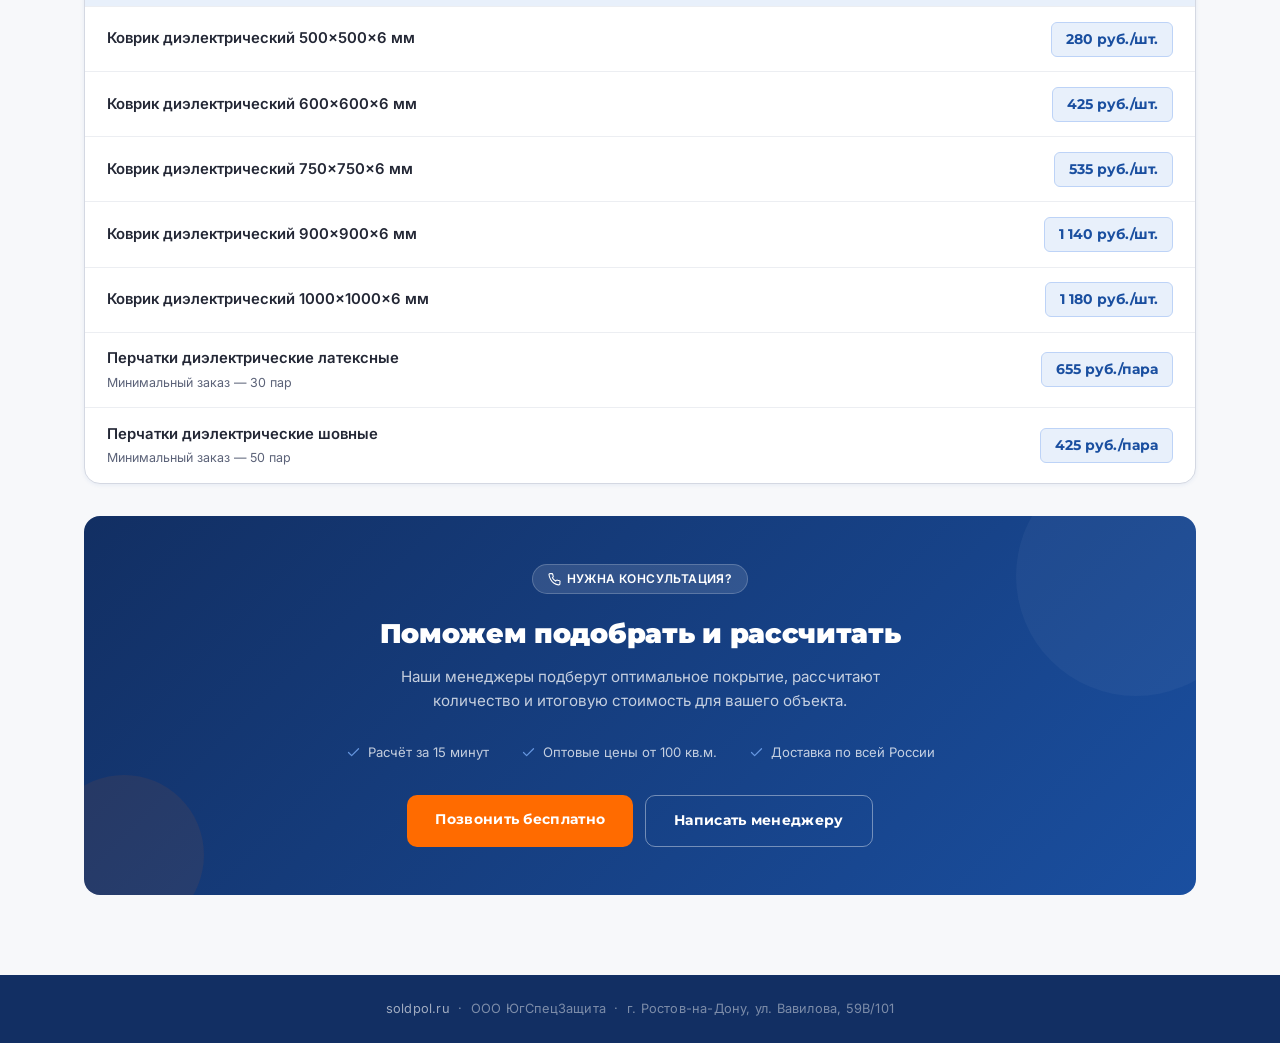
<file: price_soldpol.html>
<!DOCTYPE html>
<html lang="ru">
<head>
<meta charset="UTF-8">
<meta name="viewport" content="width=device-width, initial-scale=1.0">
<title>Прайс-лист — SOLDPOL.RU</title>
<link href="https://fonts.googleapis.com/css2?family=Montserrat:wght@400;500;600;700;800;900&family=Inter:wght@400;500;600&display=swap" rel="stylesheet">
<link rel="stylesheet" href="price_soldpol.css">
</head>
<body>

<!-- HEADER -->
<header>
  <div class="header-inner">
    <a href="https://soldpol.ru/" class="logo">
      <div class="logo-icon">
        <svg viewBox="0 0 24 24" fill="none" stroke="white" stroke-width="2" stroke-linecap="round" stroke-linejoin="round"><rect x="3" y="3" width="7" height="7"/><rect x="14" y="3" width="7" height="7"/><rect x="3" y="14" width="7" height="7"/><rect x="14" y="14" width="7" height="7"/></svg>
      </div>
      SOLD<span>POL</span>
    </a>
    <div class="header-right">
      <div class="header-contact">
        <span class="header-contact-label">Звонок бесплатный</span>
        <a href="tel:88005506419" class="header-phone">8 (800) 550-64-19</a>
      </div>
      <a href="https://soldpol.ru/kontakty/" class="header-cta">Получить расчёт</a>
    </div>
  </div>
</header>

<!-- HERO -->
<div class="page-hero">
  <div class="hero-pattern"></div>
  <div class="hero-inner">
    <div>
      <div class="hero-eyebrow">Актуальные цены · 2026</div>
      <h1>Прайс-лист<br><em>SOLDPOL.RU</em></h1>
      <p class="hero-sub">ПВХ-плитка, резиновые и модульные покрытия, диэлектрика, уличные системы — от производителя. Базовая цена за серый цвет RAL 7037.</p>
      <div class="hero-actions">
        <a href="https://soldpol.ru/wa-data/public/site/Dokumenty/price_soldpol.ru.pdf" class="btn-download" target="_blank">
          <svg viewBox="0 0 24 24" fill="none" stroke="currentColor" stroke-width="2.5" stroke-linecap="round" stroke-linejoin="round"><path d="M21 15v4a2 2 0 0 1-2 2H5a2 2 0 0 1-2-2v-4"/><polyline points="7 10 12 15 17 10"/><line x1="12" y1="15" x2="12" y2="3"/></svg>
          Скачать PDF-прайс
        </a>
        <a href="https://soldpol.ru/kontakty/" class="btn-ghost" target="_blank">
          <svg viewBox="0 0 24 24" fill="none" stroke="currentColor" stroke-width="2" stroke-linecap="round" stroke-linejoin="round" style="width:16px;height:16px"><path d="M22 16.92v3a2 2 0 0 1-2.18 2 19.79 19.79 0 0 1-8.63-3.07A19.5 19.5 0 0 1 4.95 12a19.79 19.79 0 0 1-3.07-8.67A2 2 0 0 1 3.9 1.18h3a2 2 0 0 1 2 1.72 12.84 12.84 0 0 0 .7 2.81 2 2 0 0 1-.45 2.11L8.09 8.91a16 16 0 0 0 6 6l1.27-1.27a2 2 0 0 1 2.11-.45 12.84 12.84 0 0 0 2.81.7A2 2 0 0 1 22 16.92z"/></svg>
          Связаться с менеджером
        </a>
      </div>
    </div>
    <div class="hero-stats">
      <div class="stat-item">
        <div class="stat-num">9<span>+</span></div>
        <div class="stat-label">категорий товаров</div>
      </div>
      <div class="stat-item">
        <div class="stat-num">50<span>+</span></div>
        <div class="stat-label">наименований</div>
      </div>
      <div class="stat-item">
        <div class="stat-num">РФ</div>
        <div class="stat-label">доставка по России</div>
      </div>
    </div>
  </div>
</div>

<!-- NAV TABS -->
<div class="nav-tabs-wrapper">
  <nav class="nav-tabs" aria-label="Разделы прайса">
    <a class="nav-tab active" href="#pvkh-500">ПВХ 500×500</a>
    <a class="nav-tab" href="#pvkh-12">ПВХ 12мм</a>
    <a class="nav-tab" href="#pvkh-mini">ПВХ Mini</a>
    <a class="nav-tab" href="#gryaze">Грязезащита</a>
    <a class="nav-tab" href="#rubber">Резина Rubber</a>
    <a class="nav-tab" href="#modul">Модульная резина</a>
    <a class="nav-tab" href="#ulichnoe">Уличное</a>
    <a class="nav-tab" href="#dostupnaya">Доступная среда</a>
    <a class="nav-tab" href="#dielek">Диэлектрика</a>
  </nav>
</div>

<main>
<div class="container">

  <div class="note-bar">
    <svg width="18" height="18" viewBox="0 0 24 24" fill="none" stroke="currentColor" stroke-width="2" stroke-linecap="round" stroke-linejoin="round"><circle cx="12" cy="12" r="10"/><line x1="12" y1="8" x2="12" y2="12"/><line x1="12" y1="16" x2="12.01" y2="16"/></svg>
    <span>Все цены указаны за <strong>серый цвет RAL 7037</strong>. Наценка на другие цвета указана в каждом разделе. Цены носят информационный характер — уточняйте актуальную стоимость у менеджеров.</span>
  </div>

  <!-- ПВХ 500x500 -->
  <div class="section" id="pvkh-500" style="margin-top:1.75rem">
    <div class="section-header" onclick="toggleSection(this)">
      <div class="section-header-icon">
        <svg viewBox="0 0 24 24" fill="none" stroke="currentColor" stroke-width="2" stroke-linecap="round" stroke-linejoin="round"><rect x="3" y="3" width="7" height="7"/><rect x="14" y="3" width="7" height="7"/><rect x="3" y="14" width="7" height="7"/><rect x="14" y="14" width="7" height="7"/></svg>
      </div>
      <div class="section-header-title">
        <h2>ПВХ плитка 500×500 мм</h2>
        <div class="section-count">цена за 1 кв.м. · 9 позиций</div>
      </div>
      <div class="section-toggle">
        <svg viewBox="0 0 24 24" fill="none" stroke="currentColor" stroke-width="2.5" stroke-linecap="round" stroke-linejoin="round"><polyline points="6 9 12 15 18 9"/></svg>
      </div>
    </div>
    <div class="section-body">
    <table>
      <thead><tr>
        <th class="col-name">Наименование</th>
        <th class="col-price">Розница</th>
      </tr></thead>
      <tbody>
        <tr><td>
          <div class="product-name">Sold 4 мм, 500×500 мм</div>
          <div class="product-sub">Фактуры: Grain, Skin</div>
        </td><td class="price-cell"><span class="price-badge">1 670 руб./кв.м</span></td></tr>
        <tr><td>
          <div class="product-name">Sold 5 мм, 500×500 мм</div>
          <div class="product-sub">Фактуры: Grain, Modern, Terra, Skin, Flat, Prom, Max, Decor</div>
        </td><td class="price-cell"><span class="price-badge">1 780 руб./кв.м</span></td></tr>
        <tr><td>
          <div class="product-name">Sold Grain, Premium (скрытый замок) 5 мм, 500×500 мм</div>
        </td><td class="price-cell"><span class="price-badge">1 840 руб./кв.м</span></td></tr>
        <tr><td>
          <div class="product-name">Sold Lock, Fix (скрытый замок) 6 мм, 500×500 мм</div>
        </td><td class="price-cell"><span class="price-badge">2 120 руб./кв.м</span></td></tr>
        <tr><td>
          <div class="product-name">Sold Premium (скрытый замок) 6,5 мм, 500×500 мм</div>
        </td><td class="price-cell"><span class="price-badge">2 370 руб./кв.м</span></td></tr>
        <tr><td>
          <div class="product-name">Sold 7 мм DIAMOND, 500×500 мм</div>
        </td><td class="price-cell"><span class="price-badge">2 120 руб./кв.м</span></td></tr>
        <tr><td>
          <div class="product-name">Sold 7 мм, 500×500 мм</div>
          <div class="product-sub">Фактуры: Grain, Modern, Terra, Skin, Flat, Prom, Max, Decor</div>
        </td><td class="price-cell"><span class="price-badge">2 270 руб./кв.м</span></td></tr>
        <tr><td>
          <div class="product-name">Sold Lock, Grain (скрытый замок) 7 мм, 500×500 мм</div>
        </td><td class="price-cell"><span class="price-badge">2 370 руб./кв.м</span></td></tr>
        <tr><td>
          <div class="product-name">Sold 9 мм, 500×500 мм</div>
          <div class="product-sub">Фактуры: Grain, Max, Modern, Skin, Prom, Decor</div>
        </td><td class="price-cell"><span class="price-badge">2 790 руб./кв.м</span></td></tr>
        <tr class="surcharge-row"><td colspan="2">Наценка на цвет: 4 мм — 120 руб./кв.м &nbsp;|&nbsp; 5 мм — 160 руб./кв.м &nbsp;|&nbsp; 6–7 мм — 200 руб./кв.м &nbsp;|&nbsp; 9 мм — 240 руб./кв.м</td></tr>
      </tbody>
    </table>
    </div>
  </div>

  <!-- ПВХ 12 мм ласточкин хвост -->
  <div class="section" id="pvkh-12">
    <div class="section-header" onclick="toggleSection(this)">
      <div class="section-header-icon">
        <svg viewBox="0 0 24 24" fill="none" stroke="currentColor" stroke-width="2" stroke-linecap="round" stroke-linejoin="round"><polygon points="12 2 15.09 8.26 22 9.27 17 14.14 18.18 21.02 12 17.77 5.82 21.02 7 14.14 2 9.27 8.91 8.26 12 2"/></svg>
      </div>
      <div class="section-header-title">
        <h2>ПВХ 12 мм «Ласточкин хвост»</h2>
        <div class="section-count">цена за 1 шт. · 1 позиция</div>
      </div>
      <div class="section-toggle"><svg viewBox="0 0 24 24" fill="none" stroke="currentColor" stroke-width="2.5" stroke-linecap="round" stroke-linejoin="round"><polyline points="6 9 12 15 18 9"/></svg></div>
    </div>
    <div class="section-body">
    <table>
      <thead><tr><th class="col-name">Наименование</th><th class="col-price">Розница</th></tr></thead>
      <tbody>
        <tr><td>
          <div class="product-name">Sold Grain (ласточкин хвост) 12 мм, 475×475 мм</div>
        </td><td class="price-cell"><span class="price-badge">790 руб./шт.</span></td></tr>
        <tr class="surcharge-row"><td colspan="2">Наценка на цвет: 70 руб./шт.</td></tr>
        <tr class="note-row"><td colspan="2">Продажа 12 мм: серая и чёрная — от 1 шт., цветная — от 100 шт.</td></tr>
      </tbody>
    </table>
    </div>
  </div>

  <!-- ПВХ Mini -->
  <div class="section" id="pvkh-mini">
    <div class="section-header" onclick="toggleSection(this)">
      <div class="section-header-icon">
        <svg viewBox="0 0 24 24" fill="none" stroke="currentColor" stroke-width="2" stroke-linecap="round" stroke-linejoin="round"><rect x="2" y="7" width="20" height="14" rx="2"/><path d="M16 21V5a2 2 0 0 0-2-2h-4a2 2 0 0 0-2 2v16"/></svg>
      </div>
      <div class="section-header-title">
        <h2>ПВХ Mini 250×250 мм</h2>
        <div class="section-count">цена за 1 кв.м. · 3 позиции</div>
      </div>
      <div class="section-toggle"><svg viewBox="0 0 24 24" fill="none" stroke="currentColor" stroke-width="2.5" stroke-linecap="round" stroke-linejoin="round"><polyline points="6 9 12 15 18 9"/></svg></div>
    </div>
    <div class="section-body">
    <table>
      <thead><tr><th class="col-name">Наименование</th><th class="col-price">Розница</th></tr></thead>
      <tbody>
        <tr><td>
          <div class="product-name">Mini Prom, Grain, Skin 5 мм, 250×250 мм</div>
          <div class="product-sub">Цвет RAL 9005 (чёрный)</div>
        </td><td class="price-cell"><span class="price-badge">990 руб./кв.м</span></td></tr>
        <tr><td>
          <div class="product-name">Mini Prom, Grain, Skin 5 мм, 250×250 мм</div>
          <div class="product-sub">Цвет RAL 7040</div>
        </td><td class="price-cell"><span class="price-badge">1 340 руб./кв.м</span></td></tr>
        <tr><td>
          <div class="product-name">Mini Prom, Grain, Skin 5 мм, 250×250 мм</div>
          <div class="product-sub">Остальные цвета RAL</div>
        </td><td class="price-cell"><span class="price-badge">1 410 руб./кв.м</span></td></tr>
      </tbody>
    </table>
    </div>
  </div>

  <!-- Грязезащитные покрытия -->
  <div class="section" id="gryaze">
    <div class="section-header" onclick="toggleSection(this)">
      <div class="section-header-icon">
        <svg viewBox="0 0 24 24" fill="none" stroke="currentColor" stroke-width="2" stroke-linecap="round" stroke-linejoin="round"><path d="M12 22s8-4 8-10V5l-8-3-8 3v7c0 6 8 10 8 10z"/></svg>
      </div>
      <div class="section-header-title">
        <h2>Грязезащитные покрытия ПВХ</h2>
        <div class="section-count">цена за 1 кв.м. · 2 позиции</div>
      </div>
      <div class="section-toggle"><svg viewBox="0 0 24 24" fill="none" stroke="currentColor" stroke-width="2.5" stroke-linecap="round" stroke-linejoin="round"><polyline points="6 9 12 15 18 9"/></svg></div>
    </div>
    <div class="section-body">
    <table>
      <thead><tr><th class="col-name">Наименование</th><th class="col-price">Розница</th></tr></thead>
      <tbody>
        <tr><td>
          <div class="product-name">Sold «Антикаблук» 9 мм, 200×200 мм</div>
          <div class="product-sub">25 шт./кв.м.</div>
        </td><td class="price-cell"><span class="price-badge">1 840 руб./кв.м</span></td></tr>
        <tr><td>
          <div class="product-name">Sold «Волна» 14 мм, 300×100 мм</div>
          <div class="product-sub">34 шт./кв.м.</div>
        </td><td class="price-cell"><span class="price-badge">2 030 руб./кв.м</span></td></tr>
        <tr class="surcharge-row"><td colspan="2">Наценка на цвет: 200 руб./кв.м.</td></tr>
      </tbody>
    </table>
    </div>
  </div>

  <!-- Резиновая плитка Rubber -->
  <div class="section" id="rubber">
    <div class="section-header" onclick="toggleSection(this)">
      <div class="section-header-icon">
        <svg viewBox="0 0 24 24" fill="none" stroke="currentColor" stroke-width="2" stroke-linecap="round" stroke-linejoin="round"><circle cx="12" cy="12" r="10"/><circle cx="12" cy="12" r="4"/></svg>
      </div>
      <div class="section-header-title">
        <h2>Цветная резиновая плитка Rubber</h2>
        <div class="section-count">цена за 1 кв.м. · 2 позиции</div>
      </div>
      <div class="section-toggle"><svg viewBox="0 0 24 24" fill="none" stroke="currentColor" stroke-width="2.5" stroke-linecap="round" stroke-linejoin="round"><polyline points="6 9 12 15 18 9"/></svg></div>
    </div>
    <div class="section-body">
    <table>
      <thead><tr><th class="col-name">Наименование</th><th class="col-price">Розница</th></tr></thead>
      <tbody>
        <tr><td>
          <div class="product-name">Rubber Grain, Rubber Prom, Rubber Skin — 9 мм</div>
        </td><td class="price-cell"><span class="price-badge">2 800 руб./кв.м</span></td></tr>
        <tr><td>
          <div class="product-name">Rubber Grain — 12 мм, 475×475 мм (ласточкин хвост)</div>
        </td><td class="price-cell"><span class="price-request">цена по запросу</span></td></tr>
        <tr class="note-row"><td colspan="2">Продажа: серая и чёрная — от 1 шт., цветная — от 100 шт.</td></tr>
        <tr class="surcharge-row"><td colspan="2">Наценка на цвет: 9 мм — 300 руб./кв.м &nbsp;|&nbsp; 12 мм — уточняйте у менеджера</td></tr>
      </tbody>
    </table>
    </div>
  </div>

  <!-- Модульная резина -->
  <div class="section" id="modul">
    <div class="section-header" onclick="toggleSection(this)">
      <div class="section-header-icon">
        <svg viewBox="0 0 24 24" fill="none" stroke="currentColor" stroke-width="2" stroke-linecap="round" stroke-linejoin="round"><path d="M21 16V8a2 2 0 0 0-1-1.73l-7-4a2 2 0 0 0-2 0l-7 4A2 2 0 0 0 3 8v8a2 2 0 0 0 1 1.73l7 4a2 2 0 0 0 2 0l7-4A2 2 0 0 0 21 16z"/></svg>
      </div>
      <div class="section-header-title">
        <h2>Модульная резина</h2>
        <div class="section-count">цена за 1 кв.м. / 1 шт. · 11 позиций</div>
      </div>
      <div class="section-toggle"><svg viewBox="0 0 24 24" fill="none" stroke="currentColor" stroke-width="2.5" stroke-linecap="round" stroke-linejoin="round"><polyline points="6 9 12 15 18 9"/></svg></div>
    </div>
    <div class="section-body">
    <table>
      <thead><tr><th class="col-name">Наименование</th><th class="col-price">Розница</th></tr></thead>
      <tbody>
        <tr><td>
          <div class="product-name">Унидор 20 мм × 500×500 мм RAL 9005</div>
          <div class="product-sub">цена за кв.м.</div>
        </td><td class="price-cell"><span class="price-badge">2 200 руб./кв.м</span></td></tr>
        <tr><td>
          <div class="product-name">Унидор-Техно 20 мм × 500×500 мм RAL 9005</div>
          <div class="product-sub">цена за кв.м.</div>
        </td><td class="price-cell"><span class="price-badge">2 120 руб./кв.м</span></td></tr>
        <tr><td>
          <div class="product-name">Трансформер 16 мм × 500×500 мм RAL 9005</div>
          <div class="product-sub">цена за кв.м.</div>
        </td><td class="price-cell"><span class="price-badge">2 150 руб./кв.м</span></td></tr>
        <tr><td>
          <div class="product-name">СпецПол 10 мм × 500×500 мм RAL 9005</div>
          <div class="product-sub">цена за кв.м.</div>
        </td><td class="price-cell"><span class="price-badge">1 620 руб./кв.м</span></td></tr>
        <tr><td>
          <div class="product-name">Технопол 25 мм × 500×500 мм RAL 9005</div>
          <div class="product-sub">цена за кв.м.</div>
        </td><td class="price-cell"><span class="price-badge">2 150 руб./кв.м</span></td></tr>
        <tr><td>
          <div class="product-name">Спецформер 10 мм × 500×500 мм RAL 9005</div>
          <div class="product-sub">цена за кв.м.</div>
        </td><td class="price-cell"><span class="price-badge">1 700 руб./кв.м</span></td></tr>
        <tr><td>
          <div class="product-name">Юзипол 9 мм × 1000×1000 мм — Монета, Мрамор RAL 9005</div>
          <div class="product-sub">цена за шт.</div>
        </td><td class="price-cell"><span class="price-badge">2 250 руб./шт.</span></td></tr>
        <tr><td>
          <div class="product-name">Животноводческая плита 20 мм × 1800×1200 мм RAL 9005</div>
          <div class="product-sub">цена за шт.</div>
        </td><td class="price-cell"><span class="price-badge">6 525 руб./шт.</span></td></tr>
        <tr><td>
          <div class="product-name">Животноводческая плита 13 мм × 1930×1010 мм RAL 9005</div>
          <div class="product-sub">цена за шт.</div>
        </td><td class="price-cell"><span class="price-badge">5 185 руб./шт.</span></td></tr>
        <tr><td>
          <div class="product-name">Животноводческая плита 13 мм × 1930×1210 мм RAL 9005</div>
          <div class="product-sub">цена за шт.</div>
        </td><td class="price-cell"><span class="price-badge">5 185 руб./шт.</span></td></tr>
        <tr><td>
          <div class="product-name">Бытовой коврик 6 мм × 500×500 мм RAL 9005</div>
          <div class="product-sub">цена за шт.</div>
        </td><td class="price-cell"><span class="price-badge">225 руб./шт.</span></td></tr>
      </tbody>
    </table>
    </div>
  </div>

  <!-- Уличное покрытие -->
  <div class="section" id="ulichnoe">
    <div class="section-header" onclick="toggleSection(this)">
      <div class="section-header-icon">
        <svg viewBox="0 0 24 24" fill="none" stroke="currentColor" stroke-width="2" stroke-linecap="round" stroke-linejoin="round"><path d="M3 9l9-7 9 7v11a2 2 0 0 1-2 2H5a2 2 0 0 1-2-2z"/></svg>
      </div>
      <div class="section-header-title">
        <h2>Уличное покрытие — полипропилен</h2>
        <div class="section-count">цена за 1 кв.м. · 3 позиции</div>
      </div>
      <div class="section-toggle"><svg viewBox="0 0 24 24" fill="none" stroke="currentColor" stroke-width="2.5" stroke-linecap="round" stroke-linejoin="round"><polyline points="6 9 12 15 18 9"/></svg></div>
    </div>
    <div class="section-body">
    <table>
      <thead><tr><th class="col-name">Наименование</th><th class="col-price">Розница</th></tr></thead>
      <tbody>
        <tr><td>
          <div class="product-name">Экопласт 20 мм × 500×500 мм</div>
          <div class="product-sub">RAL 9005, 7037, 6029 (4 шт./кв.м.)</div>
        </td><td class="price-cell"><span class="price-badge">1 260 руб./кв.м</span></td></tr>
        <tr><td>
          <div class="product-name">Террапласт 11 мм × 300×300 мм</div>
          <div class="product-sub">12 шт./кв.м.</div>
        </td><td class="price-cell"><span class="price-badge">1 080 руб./кв.м</span></td></tr>
        <tr class="surcharge-row"><td colspan="2">Наценка на цвет: 300 руб./кв.м.</td></tr>
        <tr><td>
          <div class="product-name">Геопласт (подложка) 16 мм × 300×300 мм</div>
          <div class="product-sub">12 шт./кв.м. — подложка под садовый паркет</div>
        </td><td class="price-cell"><span class="price-badge">65 руб./шт.</span></td></tr>
      </tbody>
    </table>
    </div>
  </div>

  <!-- Доступная среда -->
  <div class="section" id="dostupnaya">
    <div class="section-header" onclick="toggleSection(this)">
      <div class="section-header-icon">
        <svg viewBox="0 0 24 24" fill="none" stroke="currentColor" stroke-width="2" stroke-linecap="round" stroke-linejoin="round"><circle cx="12" cy="12" r="10"/><line x1="2" y1="12" x2="22" y2="12"/><path d="M12 2a15.3 15.3 0 0 1 4 10 15.3 15.3 0 0 1-4 10 15.3 15.3 0 0 1-4-10 15.3 15.3 0 0 1 4-10z"/></svg>
      </div>
      <div class="section-header-title">
        <h2>Доступная среда и комплектующие ПВХ</h2>
        <div class="section-count">5 позиций</div>
      </div>
      <div class="section-toggle"><svg viewBox="0 0 24 24" fill="none" stroke="currentColor" stroke-width="2.5" stroke-linecap="round" stroke-linejoin="round"><polyline points="6 9 12 15 18 9"/></svg></div>
    </div>
    <div class="section-body">
    <table>
      <thead><tr><th class="col-name">Наименование</th><th class="col-price">Розница</th></tr></thead>
      <tbody>
        <tr><td><div class="product-name">Тактильная плитка 6 мм, 300×300 мм RAL 1018</div></td>
          <td class="price-cell"><span class="price-badge">168 руб./шт.</span></td></tr>
        <tr><td><div class="product-name">Порог 7 мм, 145×500 мм RAL 7037</div></td>
          <td class="price-cell"><span class="price-badge">441 руб./шт.</span></td></tr>
        <tr><td><div class="product-name">Разметка 7 мм, 130×500 мм RAL 7037</div></td>
          <td class="price-cell"><span class="price-badge">441 руб./шт.</span></td></tr>
        <tr class="surcharge-row"><td colspan="2">Наценка на цвет (порог, разметка): 60 руб./шт.</td></tr>
        <tr><td><div class="product-name">Клей Forbo 144 Euromix PU 2-C Universal, 7,875 кг</div></td>
          <td class="price-cell"><span class="price-badge">4 500 руб.</span></td></tr>
      </tbody>
    </table>
    </div>
  </div>

  <!-- Диэлектрика -->
  <div class="section" id="dielek">
    <div class="section-header" onclick="toggleSection(this)">
      <div class="section-header-icon">
        <svg viewBox="0 0 24 24" fill="none" stroke="currentColor" stroke-width="2" stroke-linecap="round" stroke-linejoin="round"><polygon points="13 2 3 14 12 14 11 22 21 10 12 10 13 2"/></svg>
      </div>
      <div class="section-header-title">
        <h2>Диэлектрическая продукция</h2>
        <div class="section-count">7 позиций</div>
      </div>
      <div class="section-toggle"><svg viewBox="0 0 24 24" fill="none" stroke="currentColor" stroke-width="2.5" stroke-linecap="round" stroke-linejoin="round"><polyline points="6 9 12 15 18 9"/></svg></div>
    </div>
    <div class="section-body">
    <table>
      <thead><tr><th class="col-name">Наименование</th><th class="col-price">Розница</th></tr></thead>
      <tbody>
        <tr><td><div class="product-name">Коврик диэлектрический 500×500×6 мм</div></td>
          <td class="price-cell"><span class="price-badge">280 руб./шт.</span></td></tr>
        <tr><td><div class="product-name">Коврик диэлектрический 600×600×6 мм</div></td>
          <td class="price-cell"><span class="price-badge">425 руб./шт.</span></td></tr>
        <tr><td><div class="product-name">Коврик диэлектрический 750×750×6 мм</div></td>
          <td class="price-cell"><span class="price-badge">535 руб./шт.</span></td></tr>
        <tr><td><div class="product-name">Коврик диэлектрический 900×900×6 мм</div></td>
          <td class="price-cell"><span class="price-badge">1 140 руб./шт.</span></td></tr>
        <tr><td><div class="product-name">Коврик диэлектрический 1000×1000×6 мм</div></td>
          <td class="price-cell"><span class="price-badge">1 180 руб./шт.</span></td></tr>
        <tr><td>
          <div class="product-name">Перчатки диэлектрические латексные</div>
          <div class="product-sub">Минимальный заказ — 30 пар</div>
        </td><td class="price-cell"><span class="price-badge">655 руб./пара</span></td></tr>
        <tr><td>
          <div class="product-name">Перчатки диэлектрические шовные</div>
          <div class="product-sub">Минимальный заказ — 50 пар</div>
        </td><td class="price-cell"><span class="price-badge">425 руб./пара</span></td></tr>
      </tbody>
    </table>
    </div>
  </div>

  <!-- CTA -->
  <div class="contact-section">
    <div class="contact-badge">
      <svg viewBox="0 0 24 24" fill="none" stroke="currentColor" stroke-width="2" stroke-linecap="round" stroke-linejoin="round" style="width:13px;height:13px"><path d="M22 16.92v3a2 2 0 0 1-2.18 2 19.79 19.79 0 0 1-8.63-3.07A19.5 19.5 0 0 1 4.95 12a19.79 19.79 0 0 1-3.07-8.67A2 2 0 0 1 3.9 1.18h3a2 2 0 0 1 2 1.72 12.84 12.84 0 0 0 .7 2.81 2 2 0 0 1-.45 2.11L8.09 8.91a16 16 0 0 0 6 6l1.27-1.27a2 2 0 0 1 2.11-.45 12.84 12.84 0 0 0 2.81.7A2 2 0 0 1 22 16.92z"/></svg>
      Нужна консультация?
    </div>
    <h3>Поможем подобрать и рассчитать</h3>
    <p>Наши менеджеры подберут оптимальное покрытие, рассчитают количество и итоговую стоимость для вашего объекта.</p>
    <div class="contact-features">
      <div class="contact-feature">
        <svg viewBox="0 0 24 24" fill="none" stroke="currentColor" stroke-width="2" stroke-linecap="round" stroke-linejoin="round"><polyline points="20 6 9 17 4 12"/></svg>
        Расчёт за 15 минут
      </div>
      <div class="contact-feature">
        <svg viewBox="0 0 24 24" fill="none" stroke="currentColor" stroke-width="2" stroke-linecap="round" stroke-linejoin="round"><polyline points="20 6 9 17 4 12"/></svg>
        Оптовые цены от 100 кв.м.
      </div>
      <div class="contact-feature">
        <svg viewBox="0 0 24 24" fill="none" stroke="currentColor" stroke-width="2" stroke-linecap="round" stroke-linejoin="round"><polyline points="20 6 9 17 4 12"/></svg>
        Доставка по всей России
      </div>
    </div>
    <div class="contact-btns">
      <a href="tel:88005506419" class="btn-primary">
        Позвонить бесплатно
      </a>
      <a href="https://soldpol.ru/kontakty/" class="btn-outline-white" target="_blank">Написать менеджеру</a>
    </div>
  </div>

</div>
</main>

<footer>
  <a href="https://soldpol.ru/">soldpol.ru</a> &nbsp;·&nbsp; ООО ЮгСпецЗащита &nbsp;·&nbsp; г. Ростов-на-Дону, ул. Вавилова, 59В/101
</footer>

<script src="price_soldpol.js"></script>
</body>
</html>
</file>
<file: price_soldpol.css>
*, *::before, *::after { box-sizing: border-box; margin: 0; padding: 0; }

  :root {
    --blue:        #1A4FA0;
    --blue-mid:    #1E5BBF;
    --blue-light:  #2B67CC;
    --blue-pale:   #E8F0FB;
    --blue-deep:   #122F63;
    --accent:      #FF6B00;
    --accent-soft: #FFF0E6;
    --gray-50:     #F7F8FA;
    --gray-100:    #ECEEF2;
    --gray-200:    #D4D8E2;
    --gray-400:    #9298AA;
    --gray-600:    #5B6278;
    --gray-800:    #232735;
    --white:       #ffffff;
    --radius:      10px;
    --radius-lg:   16px;
    --shadow-sm:   0 1px 4px rgba(26,79,160,.08);
    --shadow-md:   0 4px 16px rgba(26,79,160,.12);
  }

  html { scroll-behavior: smooth; }

  body {
    font-family: 'Inter', sans-serif;
    background: var(--gray-50);
    color: var(--gray-800);
    font-size: 15px;
    line-height: 1.6;
  }

  header {
    background: var(--white);
    border-bottom: 1px solid var(--gray-100);
    padding: 0 2rem;
    position: sticky;
    top: 0;
    z-index: 200;
    box-shadow: var(--shadow-sm);
  }

  .header-inner {
    max-width: 1160px;
    margin: 0 auto;
    display: flex;
    align-items: center;
    justify-content: space-between;
    height: 64px;
    gap: 1.5rem;
  }

  .logo {
    font-family: 'Montserrat', sans-serif;
    font-weight: 900;
    font-size: 1.5rem;
    color: var(--blue);
    letter-spacing: -0.5px;
    text-decoration: none;
    display: flex;
    align-items: center;
    gap: 10px;
  }
  .logo-icon {
    width: 34px; height: 34px;
    background: var(--blue);
    border-radius: 8px;
    display: flex; align-items: center; justify-content: center;
  }
  .logo-icon svg { width: 20px; height: 20px; }
  .logo span { color: var(--accent); }

  .header-right { display: flex; align-items: center; gap: 1.5rem; }
  .header-contact { text-align: right; }
  .header-contact-label { font-size: 11px; color: var(--gray-400); letter-spacing: .3px; text-transform: uppercase; }
  .header-phone {
    font-family: 'Montserrat', sans-serif;
    font-weight: 700; font-size: 1rem;
    color: var(--blue); display: block;
    text-decoration: none; margin-top: 1px;
  }
  .header-cta {
    background: var(--accent); color: white;
    font-family: 'Montserrat', sans-serif; font-weight: 700; font-size: .82rem;
    padding: .55rem 1.1rem; border-radius: var(--radius);
    text-decoration: none; white-space: nowrap; letter-spacing: .3px;
    transition: opacity .15s;
  }
  .header-cta:hover { opacity: .88; }

  .page-hero {
    background: linear-gradient(135deg, var(--blue-deep) 0%, var(--blue) 55%, var(--blue-light) 100%);
    color: white;
    padding: 4rem 2rem 0;
    position: relative;
    overflow: hidden;
  }
  .hero-pattern {
    position: absolute; inset: 0; pointer-events: none; opacity: .06;
    background-image:
      repeating-linear-gradient(0deg, transparent, transparent 39px, rgba(255,255,255,.6) 39px, rgba(255,255,255,.6) 40px),
      repeating-linear-gradient(90deg, transparent, transparent 39px, rgba(255,255,255,.6) 39px, rgba(255,255,255,.6) 40px);
  }
  .hero-inner {
    max-width: 1160px; margin: 0 auto; position: relative;
    display: grid; grid-template-columns: 1fr auto; gap: 3rem; align-items: end;
  }
  .hero-eyebrow {
    display: inline-flex; align-items: center; gap: 7px;
    background: rgba(255,255,255,.15); border: 1px solid rgba(255,255,255,.25);
    border-radius: 100px; padding: .3rem .9rem;
    font-size: .78rem; font-weight: 600; letter-spacing: .5px;
    text-transform: uppercase; margin-bottom: .9rem;
  }
  .hero-eyebrow::before {
    content: ''; width: 6px; height: 6px; border-radius: 50%;
    background: var(--accent); flex-shrink: 0;
  }
  .page-hero h1 {
    font-family: 'Montserrat', sans-serif; font-weight: 900;
    font-size: 2.8rem; line-height: 1.1; letter-spacing: -1px;
    margin-bottom: .75rem;
  }
  .page-hero h1 em { color: #7FB3FF; font-style: normal; }
  .hero-sub {
    opacity: .8; font-size: 1rem; max-width: 520px; margin-bottom: 1.75rem; line-height: 1.6;
  }
  .hero-actions { display: flex; gap: .75rem; flex-wrap: wrap; margin-bottom: 2.5rem; }

  .btn-download {
    display: inline-flex; align-items: center; gap: 8px;
    background: var(--accent); color: white;
    font-family: 'Montserrat', sans-serif; font-weight: 700; font-size: .88rem;
    padding: .8rem 1.6rem; border-radius: var(--radius);
    text-decoration: none; transition: opacity .2s, transform .15s; letter-spacing: .3px;
  }
  .btn-download:hover { opacity: .92; transform: translateY(-1px); }
  .btn-download svg { width: 17px; height: 17px; }

  .btn-ghost {
    display: inline-flex; align-items: center; gap: 8px;
    border: 1.5px solid rgba(255,255,255,.4); color: white;
    font-family: 'Montserrat', sans-serif; font-weight: 600; font-size: .88rem;
    padding: .8rem 1.5rem; border-radius: var(--radius);
    text-decoration: none; transition: background .2s; letter-spacing: .3px;
  }
  .btn-ghost:hover { background: rgba(255,255,255,.12); }

  .hero-stats {
    display: flex; gap: 2.5rem;
    background: rgba(255,255,255,.08);
    border: 1px solid rgba(255,255,255,.15);
    border-radius: var(--radius-lg) var(--radius-lg) 0 0;
    padding: 1.5rem 2rem; align-self: end;
  }
  .stat-item { text-align: center; }
  .stat-num {
    font-family: 'Montserrat', sans-serif; font-weight: 900;
    font-size: 2rem; line-height: 1; color: white;
  }
  .stat-num span { color: var(--accent); }
  .stat-label { font-size: .75rem; opacity: .65; margin-top: 3px; letter-spacing: .3px; }

  .nav-tabs-wrapper {
    background: var(--blue-deep);
    border-bottom: 2px solid rgba(255,255,255,.08);
    position: sticky; top: 64px; z-index: 150;
  }
  .nav-tabs {
    max-width: 1160px; margin: 0 auto;
    padding: 0 1.5rem;
    display: flex; gap: 0; overflow-x: auto;
    scrollbar-width: none;
  }
  .nav-tabs::-webkit-scrollbar { display: none; }
  .nav-tab {
    flex-shrink: 0;
    padding: .85rem 1.15rem;
    color: rgba(255,255,255,.55);
    font-family: 'Montserrat', sans-serif; font-weight: 600;
    font-size: .78rem; text-decoration: none;
    border-bottom: 2px solid transparent; margin-bottom: -2px;
    transition: color .15s, border-color .15s; white-space: nowrap;
    letter-spacing: .2px;
  }
  .nav-tab:hover { color: rgba(255,255,255,.85); }
  .nav-tab.active { color: white; border-color: var(--accent); }

  .container { max-width: 1160px; margin: 0 auto; padding: 0 1.5rem; }
  main { padding: 2rem 0 5rem; }

  .note-bar {
    background: #FFF8F0; border: 1px solid #FFD8A8;
    border-left: 4px solid var(--accent);
    border-radius: var(--radius); padding: .9rem 1.25rem;
    font-size: .88rem; color: #7A4500;
    margin: 1.75rem 0 0; display: flex; gap: 10px; align-items: flex-start;
  }
  .note-bar svg { flex-shrink: 0; margin-top: 2px; color: var(--accent); }

  .section {
    background: var(--white);
    border: 1px solid var(--gray-200);
    border-radius: var(--radius-lg);
    margin-bottom: 1.25rem;
    overflow: hidden;
    box-shadow: var(--shadow-sm);
    transition: box-shadow .2s;
  }
  .section:hover { box-shadow: var(--shadow-md); }

  .section-header {
    background: linear-gradient(90deg, var(--blue) 0%, var(--blue-mid) 100%);
    color: white; padding: 1.1rem 1.5rem;
    display: flex; align-items: center; gap: 12px;
    cursor: pointer; user-select: none;
  }
  .section-header-icon {
    width: 36px; height: 36px;
    background: rgba(255,255,255,.15); border-radius: 9px;
    display: flex; align-items: center; justify-content: center; flex-shrink: 0;
    border: 1px solid rgba(255,255,255,.15);
  }
  .section-header-icon svg { width: 18px; height: 18px; }
  .section-header-title { flex: 1; }
  .section-header h2 {
    font-family: 'Montserrat', sans-serif; font-weight: 700;
    font-size: 1rem; letter-spacing: .2px;
  }
  .section-count {
    font-size: .72rem; opacity: .6; margin-top: 1px; font-weight: 500;
  }
  .section-toggle {
    width: 28px; height: 28px;
    background: rgba(255,255,255,.12); border-radius: 50%;
    display: flex; align-items: center; justify-content: center;
    transition: transform .25s, background .15s; flex-shrink: 0;
  }
  .section-toggle svg { width: 14px; height: 14px; }
  .section.collapsed .section-toggle { transform: rotate(-90deg); }

  .section-body { overflow: hidden; transition: max-height .35s cubic-bezier(.4,0,.2,1); }
  .section.collapsed .section-body { max-height: 0 !important; }

  table { width: 100%; border-collapse: collapse; }

  thead tr {
    background: var(--blue-pale);
    font-size: .75rem; font-family: 'Montserrat', sans-serif;
    font-weight: 700; text-transform: uppercase;
    letter-spacing: .6px; color: var(--blue);
  }
  thead th { padding: .7rem 1.4rem; text-align: left; white-space: nowrap; }
  thead th:last-child { text-align: right; }

  tbody tr { border-top: 1px solid var(--gray-100); transition: background .12s; }
  tbody tr:hover { background: #F4F7FD; }

  tbody td { padding: .9rem 1.4rem; vertical-align: middle; }

  .product-name { font-weight: 600; color: var(--gray-800); font-size: .93rem; }
  .product-sub { font-size: .78rem; color: var(--gray-600); margin-top: 2px; }

  .price-cell { text-align: right; white-space: nowrap; }

  .price-badge {
    display: inline-flex; align-items: center;
    background: var(--blue-pale); color: var(--blue);
    font-family: 'Montserrat', sans-serif; font-weight: 700; font-size: .9rem;
    padding: .32rem .85rem; border-radius: 6px; border: 1px solid #BDD3F7;
  }

  .price-request {
    display: inline-block; background: var(--gray-100); color: var(--gray-600);
    font-size: .83rem; font-weight: 500; padding: .32rem .75rem;
    border-radius: 6px; font-style: italic;
  }

  .surcharge-row td {
    background: #FFFBF0; color: #7A4500;
    font-size: .82rem; padding: .6rem 1.4rem;
    border-top: 1px dashed #FFD8A8; font-style: italic;
    display: table-cell;
  }
  .surcharge-row td::before {
    content: '＋'; margin-right: .35em; color: var(--accent); font-style: normal;
  }
  .surcharge-row td:last-child { text-align: right; }

  .note-row td {
    background: #F2F7FF; color: var(--blue);
    font-size: .81rem; padding: .55rem 1.4rem;
    border-top: 1px dashed var(--blue-pale);
  }

  .col-name { width: 65%; }
  .col-price { width: 35%; }

  /* ── CONTACT CTA ── */
  .contact-section {
    background: linear-gradient(135deg, var(--blue-deep) 0%, var(--blue) 100%);
    border-radius: var(--radius-lg); padding: 3rem 2.5rem;
    text-align: center; margin-top: 2rem; color: white; position: relative; overflow: hidden;
  }
  .contact-section::before {
    content: '';
    position: absolute; top: -60px; right: -60px;
    width: 240px; height: 240px; border-radius: 50%;
    background: rgba(255,255,255,.04); pointer-events: none;
  }
  .contact-section::after {
    content: '';
    position: absolute; bottom: -40px; left: -40px;
    width: 160px; height: 160px; border-radius: 50%;
    background: rgba(255,107,0,.08); pointer-events: none;
  }
  .contact-badge {
    display: inline-flex; align-items: center; gap: 6px;
    background: rgba(255,255,255,.12); border: 1px solid rgba(255,255,255,.2);
    border-radius: 100px; padding: .3rem .9rem; font-size: .75rem;
    font-weight: 600; letter-spacing: .4px; text-transform: uppercase;
    margin-bottom: 1.1rem;
  }
  .contact-section h3 {
    font-family: 'Montserrat', sans-serif; font-weight: 900;
    font-size: 1.7rem; margin-bottom: .6rem; letter-spacing: -.3px; position: relative;
  }
  .contact-section p {
    opacity: .75; font-size: .95rem; margin-bottom: 1.75rem;
    max-width: 480px; margin-left: auto; margin-right: auto; position: relative;
  }
  .contact-features {
    display: flex; justify-content: center; gap: 2rem;
    margin-bottom: 2rem; flex-wrap: wrap; position: relative;
  }
  .contact-feature {
    display: flex; align-items: center; gap: 7px;
    font-size: .82rem; opacity: .75;
  }
  .contact-feature svg { width: 15px; height: 15px; color: #7FB3FF; flex-shrink: 0; }
  .contact-btns { display: flex; gap: .75rem; justify-content: center; flex-wrap: wrap; position: relative; }

  .btn-primary {
    background: var(--accent); color: white;
    font-family: 'Montserrat', sans-serif; font-weight: 700; font-size: .9rem;
    padding: .85rem 1.75rem; border-radius: var(--radius); text-decoration: none;
    transition: opacity .2s, transform .15s; letter-spacing: .3px;
  }
  .btn-primary:hover { opacity: .9; transform: translateY(-1px); }

  .btn-outline-white {
    background: transparent; color: white;
    border: 1.5px solid rgba(255,255,255,.4);
    font-family: 'Montserrat', sans-serif; font-weight: 700; font-size: .9rem;
    padding: .85rem 1.75rem; border-radius: var(--radius); text-decoration: none;
    transition: background .2s; letter-spacing: .3px;
  }
  .btn-outline-white:hover { background: rgba(255,255,255,.1); }

  footer {
    background: var(--blue-deep); color: rgba(255,255,255,.45);
    text-align: center; padding: 1.5rem;
    font-size: .8rem; letter-spacing: .2px;
  }
  footer a { color: rgba(255,255,255,.6); text-decoration: none; }
  footer a:hover { color: white; }

  @media (max-width: 860px) {
    .hero-inner { grid-template-columns: 1fr; }
    .hero-stats { border-radius: var(--radius-lg); margin-bottom: 1.5rem; justify-content: space-around; }
    .page-hero h1 { font-size: 2rem; }
  }
  @media (max-width: 640px) {
    .page-hero { padding: 2.5rem 1.25rem 0; }
    .page-hero h1 { font-size: 1.65rem; }
    thead th, tbody td { padding: .7rem .9rem; font-size: .83rem; }
    .price-badge { font-size: .83rem; }
    .header-cta { display: none; }
    .logo-icon { display: none; }
    .hero-stats { gap: 1.25rem; padding: 1.1rem 1.25rem; }
    .stat-num { font-size: 1.5rem; }
    .contact-section { padding: 2rem 1.25rem; }
    .contact-section h3 { font-size: 1.3rem; }
    .contact-features { gap: 1rem; }
  }
  @media (prefers-reduced-motion: reduce) {
    *, *::before, *::after { transition: none !important; }
  }
</file>
